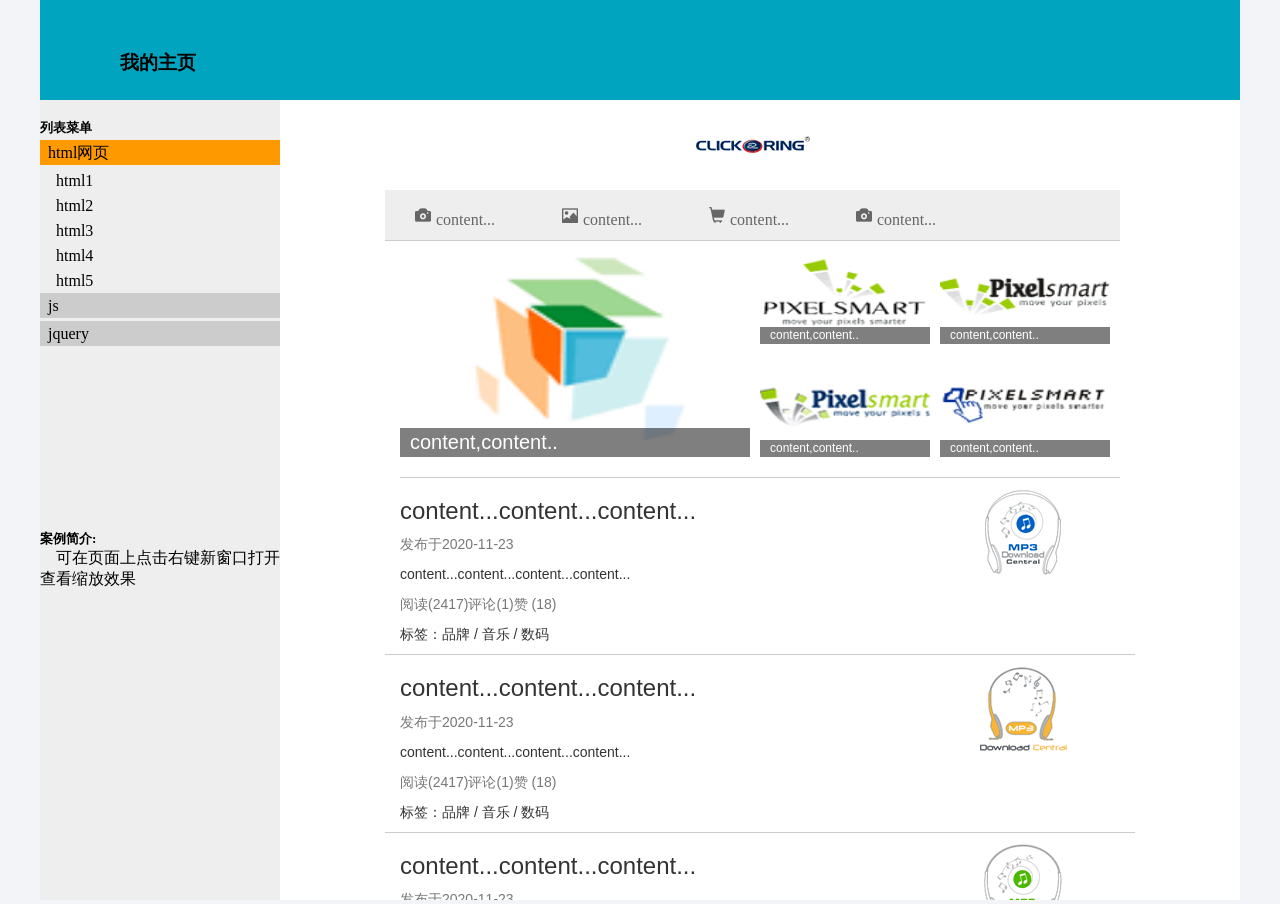
<file: index.html>
﻿<!DOCTYPE html>
<html>
	<head>
		
		<meta http-equiv="Content-Type" content="text/html" charset="utf-8">
		<meta name="viewport" content="width=device-width,height=device-height,initial-scale=1" />

	
		<title>我的主页</title>
		<link rel="stylesheet" type="text/css" href="style.css">
		<script type="text/javascript" src="main.js" charset="utf-8"></script>

	</head>
	<body>

<div id="app">
	<div class="top fl">
		<span><h3>我的主页</h3></span>
    </div>

<div class="left fl">     
    <div id="div1">
        <h5>列表菜单</h5>
        <ul id="menu">
        <li class="active">html网页</li>
            <dl style="display:block;">
                <dd>html1</dd>
                <dd>html2</dd>
                <dd>html3</dd>
                <dd>html4</dd>
	<dd>html5</dd>
            </dl>
        <li>js</li>
            <dl>
                <dd>替换文本</dd>
                <dd>文本移动</dd>
                <dd>生成元素</dd>
                <dd>拖动</dd>
	<dd>图片切换</dd>
	<dd>图片切换2</dd>
	<dd>移动</dd>
	<dd>无缝切换</dd>
            </dl>
        <li>jquery</li>
            <dl>
                <dd>动画效果</dd>
                <dd>留言板</dd>
                <dd>电梯导航</dd>
                <dd>购物计算卡</dd>
	<dd>音播放器</dd>
            </dl>
        </ul>         
    </div>
            
    <div class="brief">
        <h5>案例简介:</h5>
        <a id="tail">可在页面上点击右键新窗口打开查看缩放效果</a>
    </div>
</div>



<div class="main fl" id="imain">
    <iframe  src="html/alshow/index.html" onscroll="auto" frameborder="0"> </iframe>
	<div style="clear:both"></div>
</div>
</div>  


	</body>
</html>
</file>
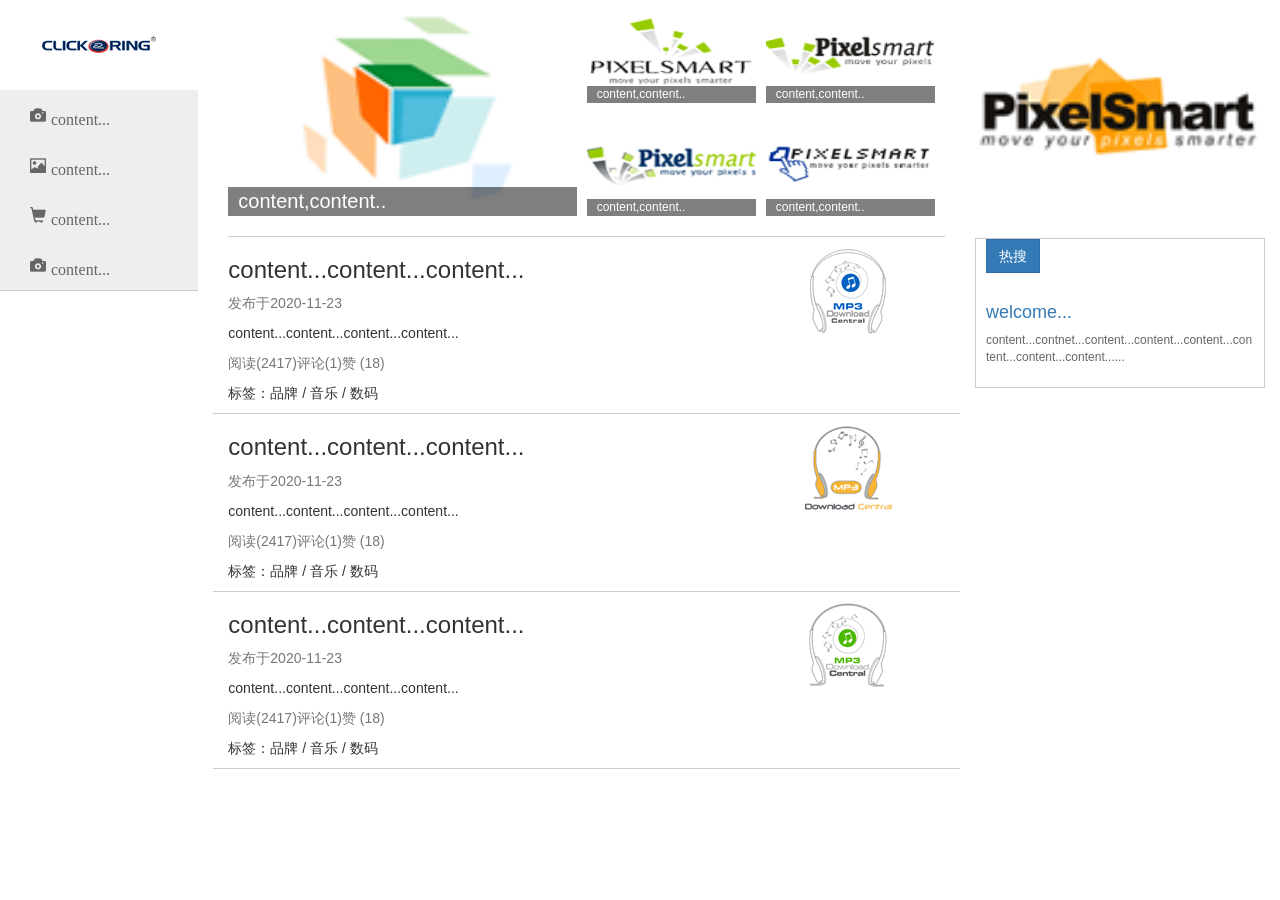
<file: html/alshow/index.html>
<!DOCTYPE html>
<html>
	<head>
		<meta charset="utf-8">
		<meta name="viewport" content="width=device-width, initial-scale=1.0">
		<meta http-equiv="X-UA-Compatible" content="ie=edge">
		<!--[if lt IE 9]>
		      <script src="https://oss.maxcdn.com/html5shiv/3.7.2/html5shiv.min.js"></script>
		      <script src="https://oss.maxcdn.com/respond/1.4.2/respond.min.js"></script>
		    <![endif]-->
		<link rel="stylesheet" href="bootstrap/css/bootstrap.min.css">
		<link rel="stylesheet" href="css/index.css">
		<title>Document</title>
	</head>
	<body>
		<div class="container">
			<div class="row">
				<header class="col-md-2">
					<div class="logo">
						<a >
							<img src="images/06.gif" alt="" class="hidden-xs">
							<span class="visible-xs">content...</span>
						</a>
					</div>
					<div class="nav">
						<ul>
							<li><a href="#"  class="glyphicon glyphicon-camera">content...</a></li>
						</ul>
						<ul>
							<li><a href="#" class="glyphicon glyphicon-picture">content...</a></li>
						</ul>
						<ul>
							<li><a href="#" class="glyphicon glyphicon-shopping-cart">content...</a></li>
						</ul>
						<ul>
							<li><a href="#" class="glyphicon glyphicon-camera">content...</a></li>
						</ul>
					</div>
				</header>
				<article class="col-md-7">
					<div class="news clearfix">
						<ul>
							<li>
								<a href="">
									<img src="upload/03.gif" alt="">
									<p>content,content..</p>
								</a>
							</li>
							<li>
								<a href="">
									<img src="upload/1.gif" alt="">
									<p>content,content..</p>
								</a>
							</li>
							<li>
								<a href="">
									<img src="upload/2.gif" alt="">
									<p>content,content..</p>
								</a>
							</li>
							<li>
								<a href="">
									<img src="upload/3.gif" alt="">
									<p>content,content..</p>
								</a>
							</li>
							<li>
								<a href="">
									<img src="upload/0.gif" alt="">
									<p>content,content..</p>
								</a>
							</li>
						</ul>
					</div>
					<div class="publish">
						<div class="row">
							<div class="col-sm-9">
								<h3>content...content...content...</h3>
								<p class="text-muted hidden-xs" >发布于2020-11-23</p>
								<p class="hidden-xs">content...content...content...content...</p>
								<p class="text-muted">阅读(2417)评论(1)赞 (18) </p>
								<span>标签：品牌 / 音乐 / 数码</span>
							</div>
							<div class="col-sm-3 hidden-xs">
								<img src="upload/4.gif" alt="">
							</div>
						</div>
						<div class="row">
							<div class="col-sm-9">
								<h3>content...content...content...</h3>
								<p class="text-muted hidden-xs" >发布于2020-11-23</p>
								<p class="hidden-xs">content...content...content...content...</p>
								<p class="text-muted">阅读(2417)评论(1)赞 (18) </p>
								<span>标签：品牌 / 音乐 / 数码</span>
							</div>
							<div class="col-sm-3 hidden-xs">
								<img src="upload/5.gif" alt="">
							</div>
						</div>
						<div class="row">
							<div class="col-sm-9">
								<h3>content...content...content...</h3>
								<p class="text-muted hidden-xs" >发布于2020-11-23</p>
								<p class="hidden-xs">content...content...content...content...</p>
								<p class="text-muted">阅读(2417)评论(1)赞 (18) </p>
								<span>标签：品牌 / 音乐 / 数码</span>
							</div>
							<div class="col-sm-3 pic hidden-xs">
								<img src="upload/6.gif" alt="">
							</div>
						</div>
					</div>
				</article>
				<aside class="col-md-3">
					<a href="" class="banner">
						<img src="upload/boke.gif" alt="">
					</a>
					<a href="" class="hot">
						<span class="btn btn-primary">热搜</span>
						<h4 class="text-primary">welcome...</h4>
						<p>content...contnet...content...content...content...content...content...content......</p>
					</a>
				</aside>
			</div>
		</div>
	</body>
</html>
</file>
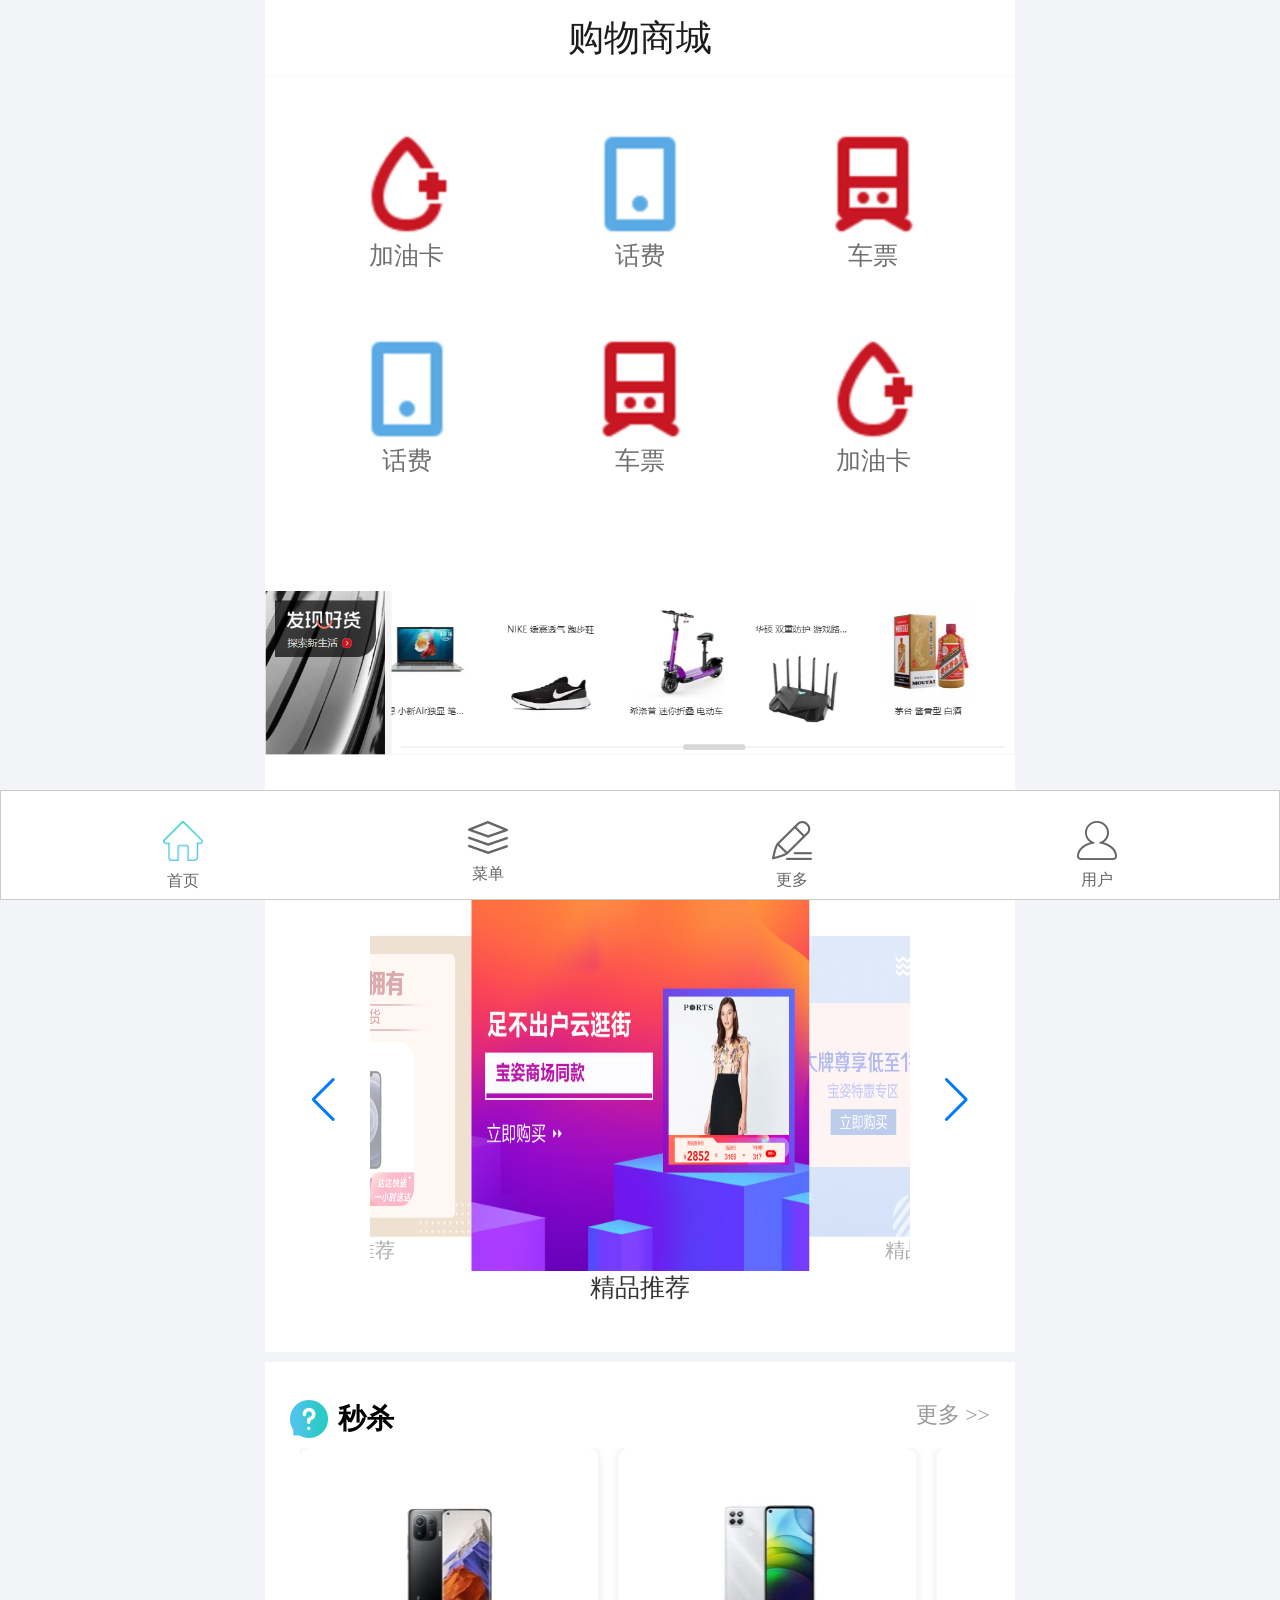
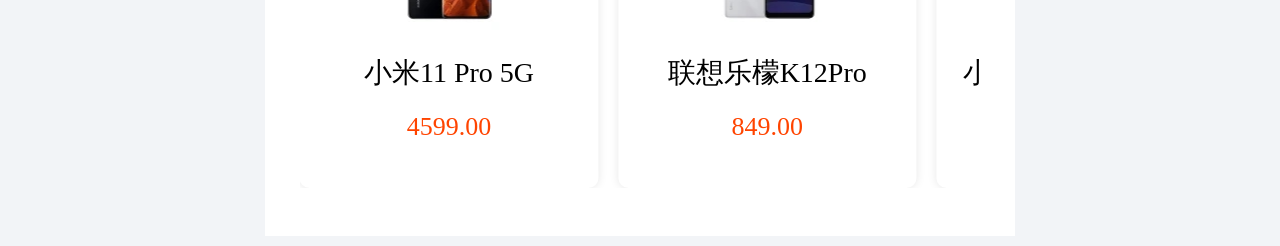
<file: html/hm/index.html>
﻿<!DOCTYPE html>
<html>
	<head>
		<meta charset="utf-8">
		<meta name="viewport" content="width=device-width,initial-scale-1.0" />
		
		<title>hm</title>
		
		<!-- <link rel="stylesheet" href="./css/normalize.css" /> -->
		<link rel="stylesheet" href="./css/index.css" />
		<link rel="stylesheet" href="./css/swiper.min.css" />
	</head>
	<body>
	  <section class="wrap">
		<div class="header">购物商城</div>
		
		
		<!-- nav -->
		<nav class="nav">
			<a href="">
				<img src="./icons/icon1.png" alt="">
				<span>加油卡</span>
			</a>
			<a href="">
				<img src="./icons/icon2.png" alt="">
				<span>话费</span>
			</a>
			<a href="">
				<img src="./icons/icon3.png" alt="">
				<span>车票</span>
			</a>
			<a href="">
				<img src="./icons/icon4.png" alt="">
				<span>话费</span>
			</a>
			<a href="">
				<img src="./icons/icon5.png" alt="">
				<span>车票</span>
			</a>
			<a href="">
				<img src="./icons/icon6.png" alt="">
				<span>加油卡</span>
			</a>
		</nav>
		<!-- go -->
		<section class="go">
			<img src="./images/go.png" alt="">
		</section>
	  </section>
	
	 <section class="content">
		<div class="con-hd">
			<h4>好货</h4>
			<a href="">更多 >></a>
		</div>
		
		<div class="con-bd">
			<div class="focus1">
			
				<div class="swiper-container swiper-container-horizontal">
				        <div class="swiper-wrapper">
				            <div class="swiper-slide swiper-slide-active" style="width: 214.333px; margin-right: 30px;">
				            	<a href="">
				            		<img src="./images/focus_jpg/f2.jpg" alt="">
				            	</a>
				            	<p>精品推荐</p>
				            </div>
							<div class="swiper-slide swiper-slide-active" style="width: 214.333px; margin-right: 30px;">
								<a href="">
									<img src="./images/focus_jpg/f1.jpg" alt="">
								</a>
								<p>精品推荐</p>
							</div>
							<div class="swiper-slide swiper-slide-active" style="width: 214.333px; margin-right: 30px;">
								<a href="">
									<img src="./images/focus_jpg/f3.jpg" alt="">
								</a>
								<p>精品推荐</p>
							</div>									            		            
				        </div> 
				</div>
				<div class="swiper-button-prev"></div><!--左箭头。如果放置在swiper-container外面，需要自定义样式。-->
				<div class="swiper-button-next"></div><!--右箭头。如果放置在swiper-container外面，需要自定义样式。-->
				
			</div>
	 </section>
	 
	 
	
	 <section class="content content2">
	 		<div class="con-hd">
	 			<h4>秒杀</h4>
	 			<a href="">更多 >></a>
	 		</div>
	 		
	 		<div class="con-bd">
	 			<div class="focus2">
					
					<div class="swiper-container2 swiper-container-horizontal">
					        <div class="swiper-wrapper">
					            <div class="swiper-slide swiper-slide-active" style="width: 214.333px; margin-right: 30px;">
									<img src="./images/focus_jpg/1.jpg" alt="">
									<h5>小米11 Pro 5G</h5>
									<p>4599.00</p>
								</div>
					            <div class="swiper-slide swiper-slide-active" style="width: 214.333px; margin-right: 30px;">
					            	<img src="./images/focus_jpg/2.jpg" alt="">
					            	<h5>联想乐檬K12Pro</h5>
					            	<p>849.00</p>
					            </div>
								<div class="swiper-slide swiper-slide-active" style="width: 214.333px; margin-right: 30px;">
									<img src="./images/focus_jpg/3.jpg" alt="">
									<h5>小明 Q1 迷你投影仪</h5>
									<p>1088.00</p>
								</div>
								<div class="swiper-slide swiper-slide-active" style="width: 214.333px; margin-right: 30px;">
									<img src="./images/focus_jpg/4.jpg" alt="">
									<h5><h6 class="seckill-item__name">瑞慈体检</h5>
									<p>3800.00</p>
								</div>
					        </div>
					</div>
						
				</div>
	 		</div>	
	 </section>
	 
	<!-- --footer -->
	 <section class="footer" >
		<a href="#">
			<img src="./icons/home.png" alt="">
			<p>首页</p>
		</a>
		<a href="#">
			<img src="./icons/net.png" alt="">
			<p>菜单</p>
		</a>
		<a href="#">
			<img src="./icons/ms.png" alt="">
			<p>更多</p>
		</a>
		<a href="#">
			<img src="./icons/user.png" alt="">
			<p>用户</p>
		</a>
	 </section>
	 
	 
	 
	 
	 
	 <script src="./js/flexible.js"></script>
	 <script src="./js/swiper.min.js"></script>
	<script>
		(function(){
			var swiper = new Swiper('.swiper-container', {
				
			    slidesPerView: 2,
			    paginationClickable: false,
			    spaceBetween: 30,
				centeredSlides:true,
				loop:true,
				navigation: {
				      nextEl: '.swiper-button-next',
				      prevEl: '.swiper-button-prev',
				},
			});
		})();
		
		(function(){
			
			    var swiper = new Swiper('.swiper-container2', {
			        pagination: '.swiper-pagination',
			        slidesPerView: 2.2,
			        paginationClickable: true,
			        spaceBetween: 20,
					loop:true
			    });
			   
		})()
	</script>
	</body>
</html>
</file>
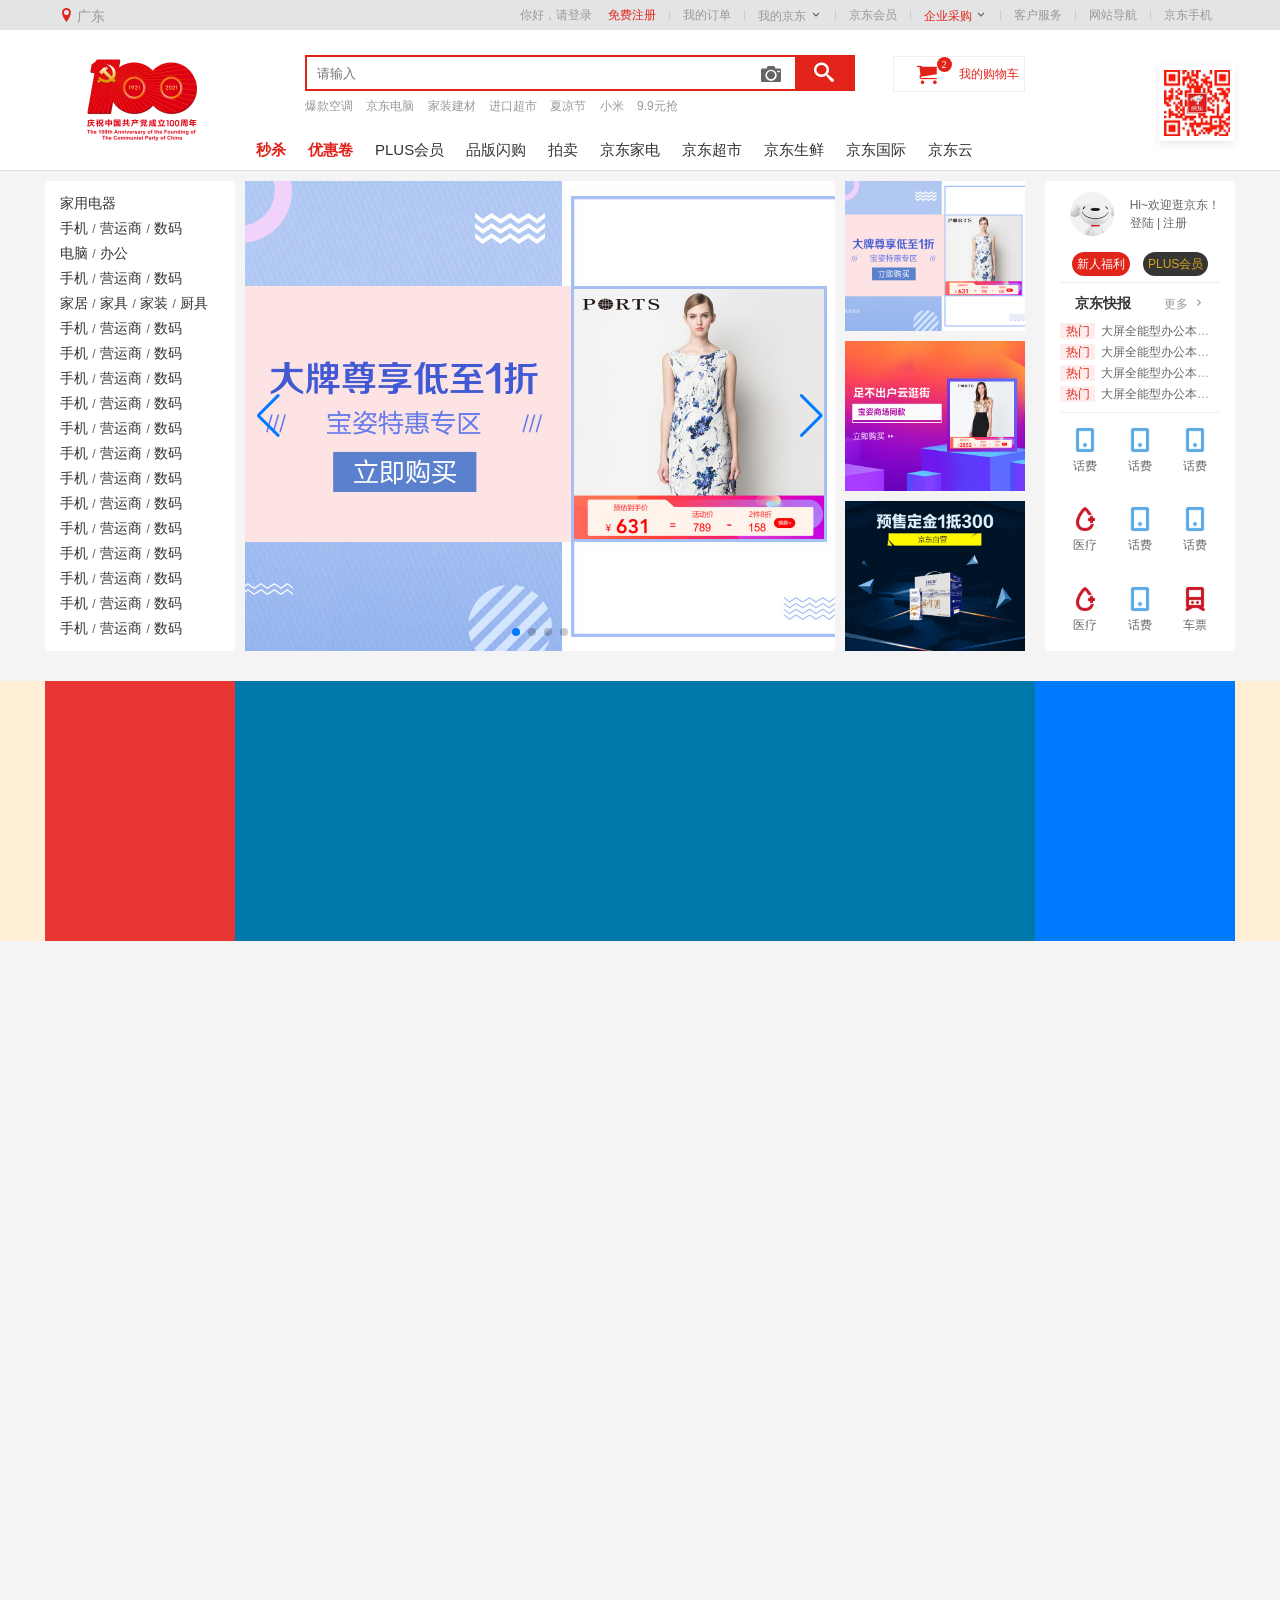
<file: html/jd/index.html>
<!DOCTYPE html>
<html>
	<head>
		<meta charset="utf-8">
		<title></title>
		<link rel="stylesheet" href="./css/base.css">
		<link rel="stylesheet" href="./css/index.css">
		<link rel="stylesheet" href="./css/common.css">
		<link rel="stylesheet" href="./css/swiper-bundle.min.css">
	</head>
	<body style="height:3000px;">
		<!-- shortcut区域 -->
		<div id="shortcut">
			<div class="w " >
				<ul class="fl">
					<li class="shortcut_btn">
						<a href="">
							<i class="icon-location"></i>
							<span>广东</span>
						</a>
						<div class=dropdown-layer>
							
						</div>
					</li>
				</ul>
				
				<ul class="fr">
					<li>
						<a href="">你好，请登录</a>
						&nbsp; &nbsp;
						<a href="#" class="color-red">免费注册</a>
					</li>
					<li class="spacer"></li>
					<li>
						<a href="#">我的订单</a>
					</li>
					<li class="spacer"></li>
					<li>
						<a href="#">我的京东</a>
						<span class="icon-cheveron-down" ></span>
					</li>
					<li class="spacer"></li>
					<li>
						<a href="#">京东会员</a>
					</li>
					<li class="spacer"></li>
					<li>
						<a href="#" class="color-red">企业采购</a>
						<span class="icon-cheveron-down" ></span>
					</li>
					<li class="spacer"></li>
					<li>
						<a href="#">客户服务</a>
					</li>
					<li class="spacer"></li>
					<li>
						<a href="#">网站导航</a>
					</li>
					<li class="spacer"></li>
					<li>
						<a href="#">京东手机</a>
					</li>
				</ul>
			</div>
		</div>
		
		<!-- header区域 -->
		<div id="header" >
			<div class="w clearfix">
				<!-- logo部分 -->
				<div class="h-logo">
					<h1 class="logo_tit">
						<a href="">京东</a>
					</h1>
					
					<div class="logo_extend">
						<a href="#" id="j_logo_extend">
							<img src="./images/h-logo.gif" alt="">
						</a>
					</div>
				</div>
				<!-- search搜索部分 -->
				<div class="search">
					<div class="search-m">
						<div class="form">
							<input type="text" placeholder="请输入" class="search-tex fl">
							<span class="fl icon-camera"></span>
							<button type="button" class="fr"></button>
						</div>
						
						
						
						<div class="cw-icon">
							<i class="shopCart-icon"></i>
							<a href="#">我的购物车</a>
						</div>
						
						<div class="mobile-static">
							<img src="./images/logo/2weima.png" alt="">
						</div>
						
						<!-- hotword -->
						<div class="hot-word">
							<a href="#">爆款空调</a>
							<a href="#">京东电脑</a>
							<a href="#">家装建材</a>
							<a href="#">进口超市</a>
							<a href="#">夏凉节</a>
							<a href="#">小米</a>
							<a href="#">9.9元抢</a>
						</div>
					</div>
					
				</div>
			
				<div class="navitems">
					<ul class="navitems-g1">
						<li>
							<a href="#">秒杀</a>
						</li>
						<li>
							<a href="#">优惠卷</a>
						</li>
						
					</ul>
					<ul class="navitems-g2">
						<li>
							<a href="#">PLUS会员</a>
						</li>
						<li>
							<a href="#">品版闪购</a>
						</li>
						<li>
							<a href="#">拍卖</a>
						</li>
						<li>
							<a href="#">京东家电</a>
						</li>
						<li>
							<a href="#">京东超市</a>
						</li>
						<li>
							<a href="#">京东生鲜</a>
						</li>
						<li>
							<a href="#">京东国际</a>
						</li>
						<li>
							<a href="#">京东云</a>
						</li>
					</ul>
				</div>
			
			</div>
			
		</div>
	
		<!-- 轮播图区域 -->
		<div class="fs clearfix">
			<div class="fs_inner">
				<div class="col1 fl">
					<ul class="cate_menu">
						<li class="cate_menu_item">
							<a href="#" class="cate_menu_lk">家用电器</a>
						</li>
						<li class="cate_menu_item">
							<a href="#" class="cate_menu_lk">手机</a>
							<span href="#" class="cate_menu_line">/</span>
							<a href="#" class="cate_menu_lk">营运商</a>
							<span href="#" class="cate_menu_line">/</span>
							<a href="#" class="cate_menu_lk">数码</a>
						</li>
						<li class="cate_menu_item">
							<a href="#" class="cate_menu_lk">电脑</a>
							<span href="#" class="cate_menu_line">/</span>
							<a href="#" class="cate_menu_lk">办公</a>
						</li>
						<li class="cate_menu_item">
							<a href="#" class="cate_menu_lk">手机</a>
							<span href="#" class="cate_menu_line">/</span>
							<a href="#" class="cate_menu_lk">营运商</a>
							<span href="#" class="cate_menu_line">/</span>
							<a href="#" class="cate_menu_lk">数码</a>
						</li>
						<li class="cate_menu_item">
							<a href="#" class="cate_menu_lk">家居</a>
							<span href="#" class="cate_menu_line">/</span>
							<a href="#" class="cate_menu_lk">家具</a>
							<span href="#" class="cate_menu_line">/</span>
							<a href="#" class="cate_menu_lk">家装</a>
							<span href="#" class="cate_menu_line">/</span>
							<a href="#" class="cate_menu_lk">厨具</a>
						</li>
						<li class="cate_menu_item">
							<a href="#" class="cate_menu_lk">手机</a>
							<span href="#" class="cate_menu_line">/</span>
							<a href="#" class="cate_menu_lk">营运商</a>
							<span href="#" class="cate_menu_line">/</span>
							<a href="#" class="cate_menu_lk">数码</a>
						</li>
						<li class="cate_menu_item">
							<a href="#" class="cate_menu_lk">手机</a>
							<span href="#" class="cate_menu_line">/</span>
							<a href="#" class="cate_menu_lk">营运商</a>
							<span href="#" class="cate_menu_line">/</span>
							<a href="#" class="cate_menu_lk">数码</a>
						</li>
						<li class="cate_menu_item">
							<a href="#" class="cate_menu_lk">手机</a>
							<span href="#" class="cate_menu_line">/</span>
							<a href="#" class="cate_menu_lk">营运商</a>
							<span href="#" class="cate_menu_line">/</span>
							<a href="#" class="cate_menu_lk">数码</a>
						</li>
						<li class="cate_menu_item">
							<a href="#" class="cate_menu_lk">手机</a>
							<span href="#" class="cate_menu_line">/</span>
							<a href="#" class="cate_menu_lk">营运商</a>
							<span href="#" class="cate_menu_line">/</span>
							<a href="#" class="cate_menu_lk">数码</a>
						</li>
						<li class="cate_menu_item">
							<a href="#" class="cate_menu_lk">手机</a>
							<span href="#" class="cate_menu_line">/</span>
							<a href="#" class="cate_menu_lk">营运商</a>
							<span href="#" class="cate_menu_line">/</span>
							<a href="#" class="cate_menu_lk">数码</a>
						</li>
						<li class="cate_menu_item">
							<a href="#" class="cate_menu_lk">手机</a>
							<span href="#" class="cate_menu_line">/</span>
							<a href="#" class="cate_menu_lk">营运商</a>
							<span href="#" class="cate_menu_line">/</span>
							<a href="#" class="cate_menu_lk">数码</a>
						</li>
						<li class="cate_menu_item">
							<a href="#" class="cate_menu_lk">手机</a>
							<span href="#" class="cate_menu_line">/</span>
							<a href="#" class="cate_menu_lk">营运商</a>
							<span href="#" class="cate_menu_line">/</span>
							<a href="#" class="cate_menu_lk">数码</a>
						</li>
						<li class="cate_menu_item">
							<a href="#" class="cate_menu_lk">手机</a>
							<span href="#" class="cate_menu_line">/</span>
							<a href="#" class="cate_menu_lk">营运商</a>
							<span href="#" class="cate_menu_line">/</span>
							<a href="#" class="cate_menu_lk">数码</a>
						</li>
						<li class="cate_menu_item">
							<a href="#" class="cate_menu_lk">手机</a>
							<span href="#" class="cate_menu_line">/</span>
							<a href="#" class="cate_menu_lk">营运商</a>
							<span href="#" class="cate_menu_line">/</span>
							<a href="#" class="cate_menu_lk">数码</a>
						</li>
						<li class="cate_menu_item">
							<a href="#" class="cate_menu_lk">手机</a>
							<span href="#" class="cate_menu_line">/</span>
							<a href="#" class="cate_menu_lk">营运商</a>
							<span href="#" class="cate_menu_line">/</span>
							<a href="#" class="cate_menu_lk">数码</a>
						</li>
						<li class="cate_menu_item">
							<a href="#" class="cate_menu_lk">手机</a>
							<span href="#" class="cate_menu_line">/</span>
							<a href="#" class="cate_menu_lk">营运商</a>
							<span href="#" class="cate_menu_line">/</span>
							<a href="#" class="cate_menu_lk">数码</a>
						</li>
						<li class="cate_menu_item">
							<a href="#" class="cate_menu_lk">手机</a>
							<span href="#" class="cate_menu_line">/</span>
							<a href="#" class="cate_menu_lk">营运商</a>
							<span href="#" class="cate_menu_line">/</span>
							<a href="#" class="cate_menu_lk">数码</a>
						</li>
						<li class="cate_menu_item">
							<a href="#" class="cate_menu_lk">手机</a>
							<span href="#" class="cate_menu_line">/</span>
							<a href="#" class="cate_menu_lk">营运商</a>
							<span href="#" class="cate_menu_line">/</span>
							<a href="#" class="cate_menu_lk">数码</a>
						</li>
					</ul>
				</div>
				<div class="col2 fl">
					<!-- focus1 main -->
					<div class="focus_main fl" id="s1" >
						
						<div class="swiper-container swiper-container-initialized swiper-container-horizontal swiper-container-pointer-events">
						    <div class="swiper-wrapper" id="swiper-wrapper-d5752bf556235e28" aria-live="polite" style="transition-duration: 0ms; transform: translate3d(-4527px, 0px, 0px);">
						      <div class="swiper-slide" role="group" aria-label="1 / 10" style="width: 1509px;"><a href="#"><img src="./images/focus_jpg/f1.jpg" alt=""></a></div>
						      <div class="swiper-slide" role="group" aria-label="2 / 10" style="width: 1509px;"><a href="#"><img src="./images/focus_jpg/f2.jpg" alt=""></a></div>
						      <div class="swiper-slide swiper-slide-prev" role="group" aria-label="3 / 10" style="width: 1509px;"><a href="#"><img src="./images/focus_jpg/f3.jpg" alt=""></a></div>
						      <div class="swiper-slide swiper-slide-active" role="group" aria-label="4 / 10" style="width: 1509px;"><a href="#"><img src="./images/focus_jpg/f4.jpg" alt=""></a></div>
						
						    </div>
						    <!-- Add Pagination -->
						    <div class="swiper-pagination swiper-pagination-bullets"></div>
						  
							<div class="swiper-button-prev"></div>
							<div class="swiper-button-next"></div>
						</div>
						
						
					</div>
					
					<!-- focus2 right -->
					<div class="focus_right fl">
						
						<div class="swiper-container2 swiper-container-initialized swiper-container-horizontal swiper-container-pointer-events">
						    <div class="swiper-wrapper" id="swiper-wrapper-d5752bf556235e28" aria-live="polite" style="transition-duration: 0ms; transform: translate3d(-4527px, 0px, 0px);">
						      <div class="swiper-slide" role="group" >
								  <a href="#"><img src="./images/focus_jpg/f1.jpg" alt=""></a>
								  <a href="#"><img src="./images/focus_jpg/f2.jpg" alt=""></a>
								  <a href="#"><img src="./images/focus_jpg/f3.jpg" alt=""></a>
							  </div>
							  <div class="swiper-slide" role="group" >
							  	<a href="#"><img src="./images/focus_jpg/f4.jpg" alt=""></a>
							  	<a href="#"><img src="./images/focus_jpg/f1.jpg" alt=""></a>
							  	<a href="#"><img src="./images/focus_jpg/f2.jpg" alt=""></a>
							  </div>
							  <div class="swiper-slide" role="group" >
							  	<a href="#"><img src="./images/focus_jpg/f3.jpg" alt=""></a>
							  	<a href="#"><img src="./images/focus_jpg/f2.jpg" alt=""></a>
							  	<a href="#"><img src="./images/focus_jpg/f1.jpg" alt=""></a>
							  </div>
						      
						    </div>
						    
						</div>
						
					</div>
					
					<!-- focus js 引入 -->
					
					<script src="./js/swiper-bundle.min.js"></script>
					<!-- focus js 参数调用 -->
					<script>
						// container
					    (function(){
							var swiper = new Swiper('.swiper-container', {
								loop:true,
								autoplay: {
								disableOnInteraction: false,
								},
							  pagination: {
							    el: '.swiper-pagination',
								clickable :true,
							  },
							  navigation: {
							    nextEl: '.swiper-button-next',
							    prevEl: '.swiper-button-prev',
							  },
							});
						})();
						
						// container 2
						(function(){
							var swiper = new Swiper('.swiper-container2', {
								loop:true,
								autoplay: {
								disableOnInteraction: false,
								delay: 2500, 
								},
							});
						})()
						
					</script>
					
					
				</div>
				<div class="col3 fl">
					<div class="j_user">
						<div class="user_inner">
							<div class="u_avatar">
								<a href=""><img src="./images/logo/user.png" alt=""></a>
							</div>
							<div class="u_show">
								<a href="">Hi~欢迎逛京东！</a>
								<p>
									<a href="">登陆</a> |
									<a href="">注册</a>
								</p>
							</div>
							
						</div>
						<div class="clearfix"></div>
						<div class="j_profit">
							<a href="" class="fuli">新人福利</a>
							<a href="" class="plus">PLUS会员</a>
						</div>
					</div>
					
					<div class="j_new">
						<div class="new_hd">
							<h5 class="new_tit fl" >京东快报</h5>
							<a href="" class="new_more fr" >更多</a>
						</div>
						<ul class="new_list">
							<li>
								<a href="">
									<span>热门</span>大屏全能型办公本，小新Pro 16当仁不让！
								</a>
							</li>
							<li>
								<a href="">
									<span>热门</span>大屏全能型办公本，小新Pro 16当仁不让！
								</a>
							</li>
							<li>
								<a href="">
									<span>热门</span>大屏全能型办公本，小新Pro 16当仁不让！
								</a>
							</li>
							<li>
								<a href="">
									<span>热门</span>大屏全能型办公本，小新Pro 16当仁不让！
								</a>
							</li>
						</ul>
					</div>
						
					<div class="j_sevice">
						<ul>
							<li>
								<a href="">
									<img src="./images/svr_logo/eed6f6cbf1de3aaa.png" alt="">
									<span>话费</span>
								</a>
							</li>
							<li>
								<a href="">
									<img src="./images/svr_logo/eed6f6cbf1de3aaa.png" alt="">
									<span>话费</span>
								</a>
							</li>
							<li>
								<a href="">
									<img src="./images/svr_logo/eed6f6cbf1de3aaa.png" alt="">
									<span>话费</span>
								</a>
							</li>
							<li>
								<a href="">
									<img src="./images/svr_logo/9570fdd46ecd3a76.png" alt="">
									<span>医疗</span>
								</a>
							</li>
							<li>
								<a href="">
									<img src="./images/svr_logo/eed6f6cbf1de3aaa.png" alt="">
									<span>话费</span>
								</a>
							</li>
							<li>
								<a href="">
									<img src="./images/svr_logo/eed6f6cbf1de3aaa.png" alt="">
									<span>话费</span>
								</a>
							</li>
							<li>
								<a href="">
									<img src="./images/svr_logo/9570fdd46ecd3a76.png" alt="">
									<span>医疗</span>
								</a>
							</li>
							<li>
								<a href="">
									<img src="./images/svr_logo/eed6f6cbf1de3aaa.png" alt="">
									<span>话费</span>
								</a>
							</li>
							<li>
								<a href="">
									<img src="./images/svr_logo/f12276b17e5dcf3b.png" alt="">
									<span>车票</span>
								</a>
							</li>
							
							
						</ul>
					</div>
				</div>
				
			
				
		</div>
	</body>
		
		<div class="seckill">
			<div class="sk_inner w" >
				<div class="sk_countdown fl"></div>
				<div class="sk_list fl"></div>
				<div class="sk_brand fl"></div>
			</div>
		</div>
		




</body>

</html>
</file>
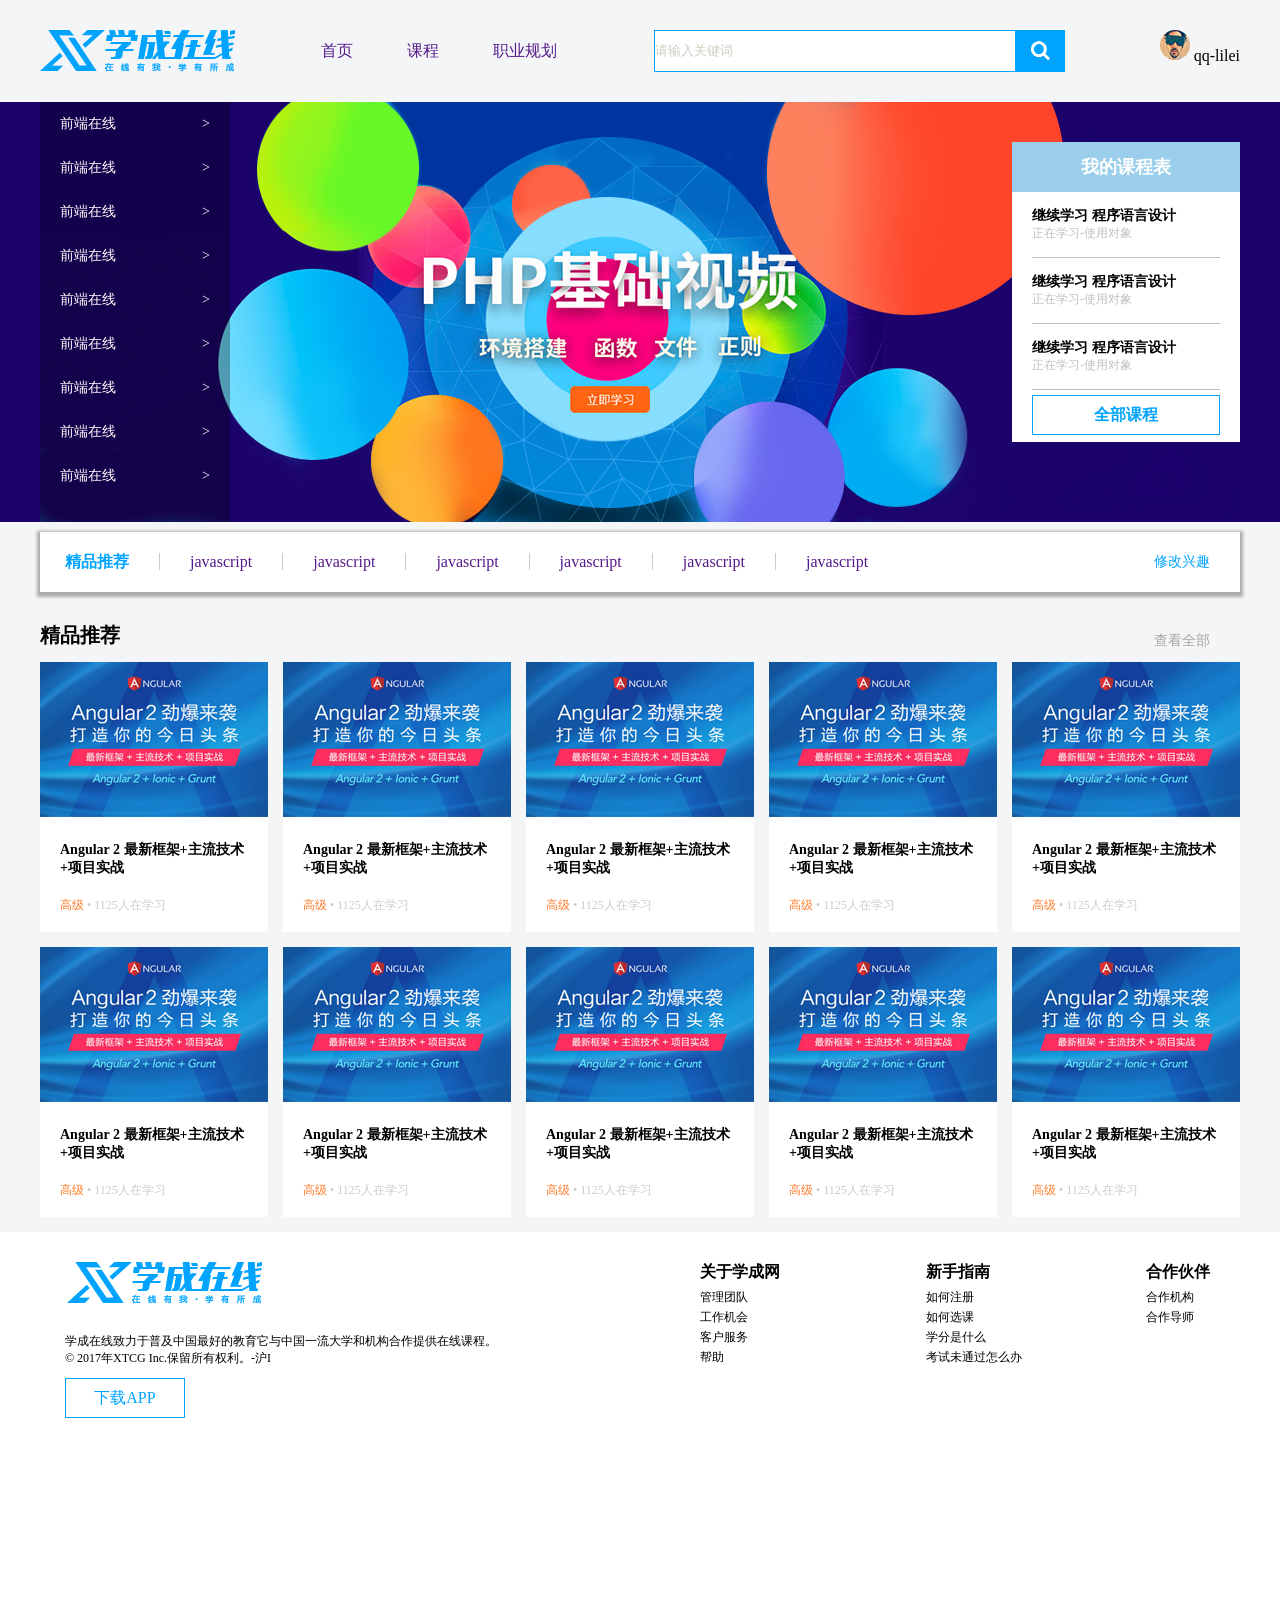
<file: html/studyhtml/index.html>
<!DOCTYPE html>
<html>
	<head>
		<meta charset="utf-8">
		<title></title>
		<link rel="stylesheet" type="text/css" href="style.css">
	</head>
	<body>
		<!-- header区域-开始 -->
		<div class="header w ">
			<!-- logo部分 -->
			<div class="logo fl">
				<img src="images/logo_03.png" alt="">
			</div>
			<!-- 导航栏部分 nav -->
			<ul class="nav fl">
				<li><a href="">首页</a></li>
				<li><a href="">课程</a></li>
				<li><a href="">职业规划</a></li>
			</ul>
			<!-- 搜索部分 -->
			<div class="seach fl">
				<input type="text" value="请输入关键词" >
				<button type="button"></button>
			</div>
			<div class="user fr">
				<img src="images/user.png" alt="">
				qq-lilei
			</div>
			
		</div>
		<!-- header区域-结束 -->
		<!-- banner区域-开始 -->
		<div class="banner">
			<div class="w">
				<!-- subanner模块 -->
				<div class="subnav fl">
					<ul>
						<li>
							<a href=""> 前端在线 <span> &gt; </span></a>
						</li>
						<li>
							<a href=""> 前端在线 <span> &gt; </span></a>
						</li>
						<li>
							<a href=""> 前端在线 <span> &gt; </span></a>
						</li>
						<li>
							<a href=""> 前端在线 <span> &gt; </span></a>
						</li>
						<li>
							<a href=""> 前端在线 <span> &gt; </span></a>
						</li>
						<li>
							<a href=""> 前端在线 <span> &gt; </span></a>
						</li>
						<li>
							<a href=""> 前端在线 <span> &gt; </span></a>
						</li>
						<li>
							<a href=""> 前端在线 <span> &gt; </span></a>
						</li>
						<li>
							<a href=""> 前端在线 <span> &gt; </span></a>
						</li>
						
					</ul>
				</div>
				<!-- course模块 -->
				<div class="course fr">
					<h1>我的课程表</h1>
					<div class="bd">
						<ul>
							<li>
								<h3>继续学习 程序语言设计</h3>
								<p>正在学习-使用对象</p>
							</li>
							<li>
								<h3>继续学习 程序语言设计</h3>
								<p>正在学习-使用对象</p>
							</li>
							<li>
								<h3>继续学习 程序语言设计</h3>
								<p>正在学习-使用对象</p>
							</li>
						</ul>
						<a href="">全部课程</a>
					</div>
				</div>
			</div>
		</div>
		<!-- banner区域-结束 -->
		<!-- 精品goods区域-开始 -->
		<div class="goods w">
			<h3 class="fl">精品推荐</h3>
			<ul class="fl">
				<li><a href="">javascript</a></li>
				<li><a href="">javascript</a></li>
				<li><a href="">javascript</a></li>
				<li><a href="">javascript</a></li>
				<li><a href="">javascript</a></li>
				<li><a href="">javascript</a></li>
			</ul>
			<a href="" class="mod fr">修改兴趣</a>
		</div>
		<!-- 精品goods区域-结束 -->
		<!-- 主体body区域-开始 -->
		<div class="box w clearfix">
			<div class="hd">
				<h1 class="fl">精品推荐</h1>
				<a href="" class="fr" >查看全部</a>
			</div>
			
			<div class="bd fl">
				<ul>
					<li>
						<img src="images/box-bd.png" alt="" class="img">
						<h4> Angular 2 最新框架+主流技术+项目实战 </h4>
						<div class="info"><span>高级</span>  •  1125人在学习</div>
					</li>
					<li>
						<img src="images/box-bd.png" alt="" class="img">
						<h4> Angular 2 最新框架+主流技术+项目实战 </h4>
						<div class="info"><span>高级</span>  •  1125人在学习</div>
					</li>
					<li>
						<img src="images/box-bd.png" alt="" class="img">
						<h4> Angular 2 最新框架+主流技术+项目实战 </h4>
						<div class="info"><span>高级</span>  •  1125人在学习</div>
					</li>
					<li>
						<img src="images/box-bd.png" alt="" class="img">
						<h4> Angular 2 最新框架+主流技术+项目实战 </h4>
						<div class="info"><span>高级</span>  •  1125人在学习</div>
					</li>
					<li>
						<img src="images/box-bd.png" alt="" class="img">
						<h4> Angular 2 最新框架+主流技术+项目实战 </h4>
						<div class="info"><span>高级</span>  •  1125人在学习</div>
					</li>
					<li>
						<img src="images/box-bd.png" alt="" class="img">
						<h4> Angular 2 最新框架+主流技术+项目实战 </h4>
						<div class="info"><span>高级</span>  •  1125人在学习</div>
					</li>
					<li>
						<img src="images/box-bd.png" alt="" class="img">
						<h4> Angular 2 最新框架+主流技术+项目实战 </h4>
						<div class="info"><span>高级</span>  •  1125人在学习</div>
					</li>
					<li>
						<img src="images/box-bd.png" alt="" class="img">
						<h4> Angular 2 最新框架+主流技术+项目实战 </h4>
						<div class="info"><span>高级</span>  •  1125人在学习</div>
					</li>
					<li>
						<img src="images/box-bd.png" alt="" class="img">
						<h4> Angular 2 最新框架+主流技术+项目实战 </h4>
						<div class="info"><span>高级</span>  •  1125人在学习</div>
					</li>
					<li>
						<img src="images/box-bd.png" alt="" class="img">
						<h4> Angular 2 最新框架+主流技术+项目实战 </h4>
						<div class="info"><span>高级</span>  •  1125人在学习</div>
					</li>
					
				</ul>
			</div>
			
		</div>
		<!-- 主体body区域-结束 -->
		<div class="footer">
			<div class="f-bd w">
				<div class="f-bd-l fl">
					<img src="images/logo_f_03.png" alt="">
					<p>学成在线致力于普及中国最好的教育它与中国一流大学和机构合作提供在线课程。 © 2017年XTCG Inc.保留所有权利。-沪I</p>
					<a href="">下载APP</a>
				</div>
				
				<div class="f-bd-r fr">
					<ul class="fl">
						<li><h4>关于学成网</h1></li>
						<li><span>管理团队</span></li>
						<li><span>工作机会</span></li>
						<li><span>客户服务</span></li>
						<li><span>帮助</span></li>
					</ul>
					
					<ul class="u2 fl">
						<li><h4>新手指南</h4> </li>
						<li><span>如何注册</span></li>
						<li><span>如何选课</span></li>
						<li><span>学分是什么</span></li>
						<li><span>考试未通过怎么办</span></li>
					</ul>
					
					<ul class="fr">
						<li><h4>合作伙伴</h4></li>
						<li><span>合作机构</span></li>
						<li><span>合作导师</span></li>
						
					</ul>
				</div>
			</div>
		</div>
	</body>
</html>
</file>
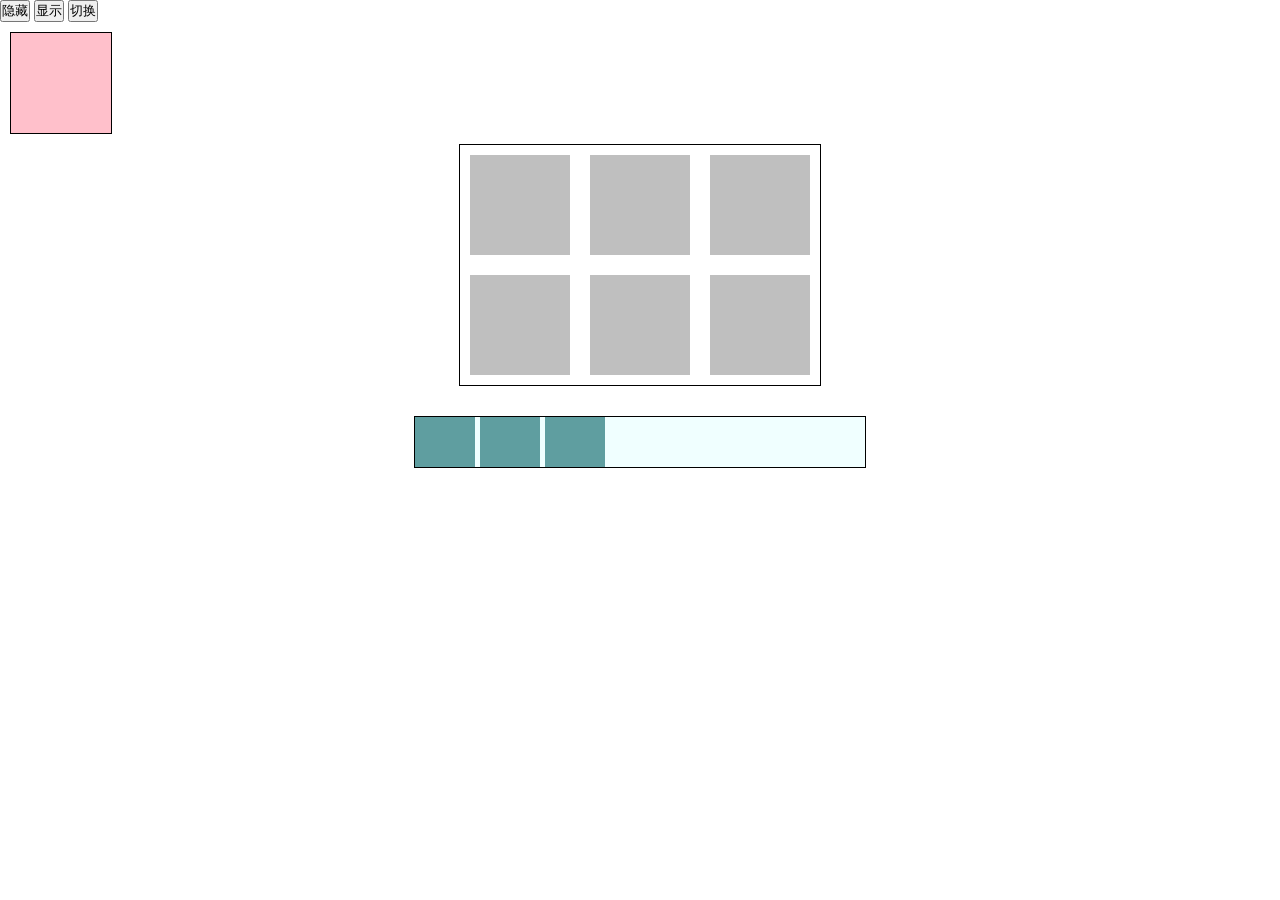
<file: jquery/animation/index.html>
﻿<!DOCTYPE html>
<html>
	<head>
		<meta http-equiv="Content-Type" content="text/html; charset=ANSI"> 
		<title></title>
		
		<link rel="stylesheet" type="text/css" href="style.css">
		<script src="https://libs.baidu.com/jquery/2.0.0/jquery.js"></script>
		<script type="text/javascript" src="main.js"></script>
		<script type="text/javascript" src="../jquery-3.5.1.js"></script>
		
	</head>
	<body>



<script src="https://libs.baidu.com/jquery/2.0.0/jquery.js"></script>
<div class="div1">

<input type="button" value="隐藏">
<input type="button" value="显示"">
<input type="button" value="切换">


<div id="d1"></div>
</div>



<div id="div2">
    <li></li>
    <li></li>
    <li></li>
    <li></li>
    <li></li>
    <li></li>
</div>


<div id="div3">
    <li></li>
    <li></li>
    <li></li>
 
</div>




	</body>
</html>
</file>
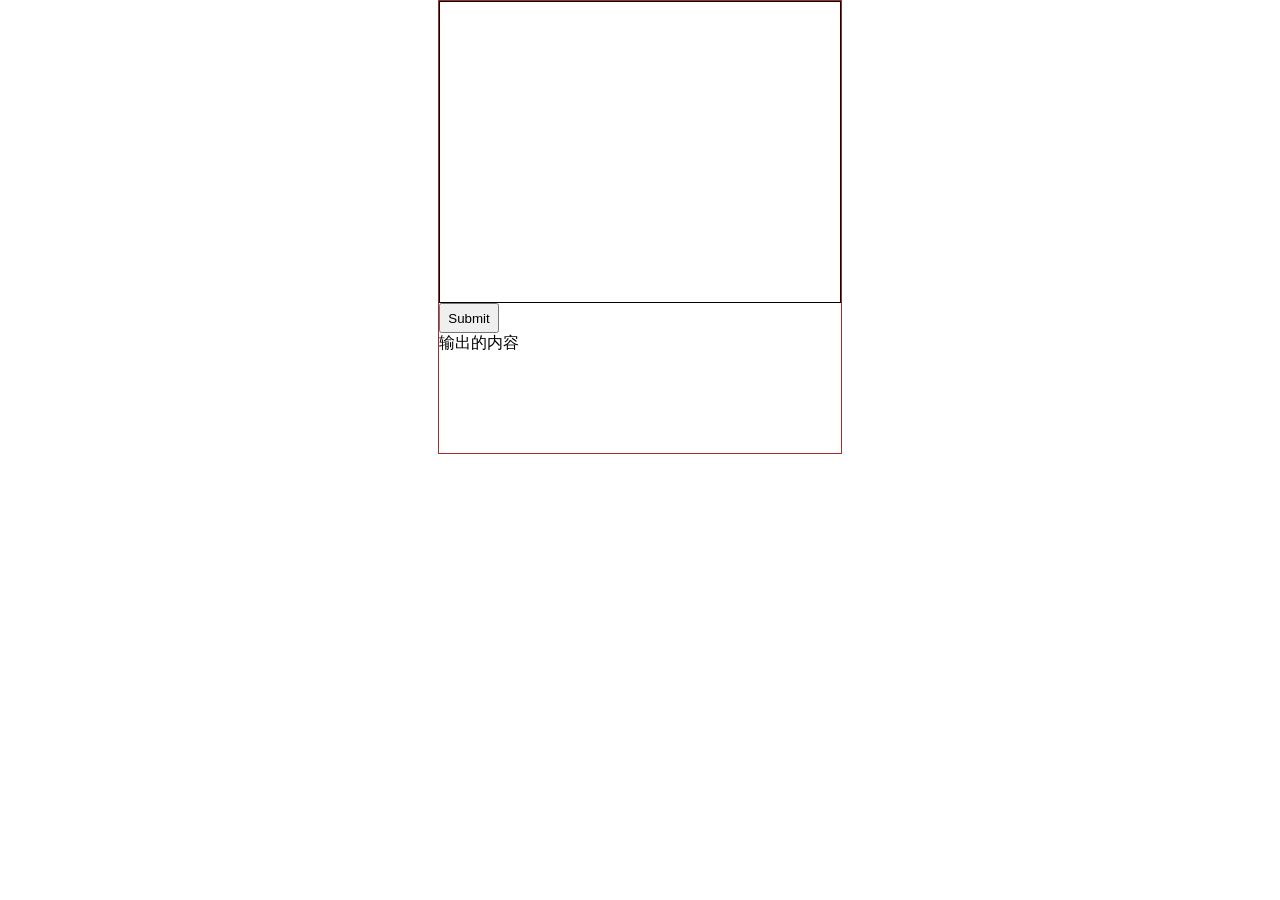
<file: jquery/event/index.html>
﻿

<!DOCTYPE html>
<html>
	<head>
		<meta charset="utf-8">
		<title></title>
		<link rel="stylesheet" type="text/css" href="style.css">
		<script src="https://libs.baidu.com/jquery/2.0.0/jquery.js"></script>
		<script type="text/javascript" src="main.js"></script>
		<script type="text/javascript" src="../jquery-3.5.1.js"></script>
	</head>
	<body>
		<div id="div1">

    		<input type="textarea" class="content" />

    		<div class="buttom">
        		<p>
            			<input type="submit" class="btn" />
        		</p>
        		<ul class="sendbar">输出的内容</ul>
    		</div>

</div>
	</body>
</html>
</file>
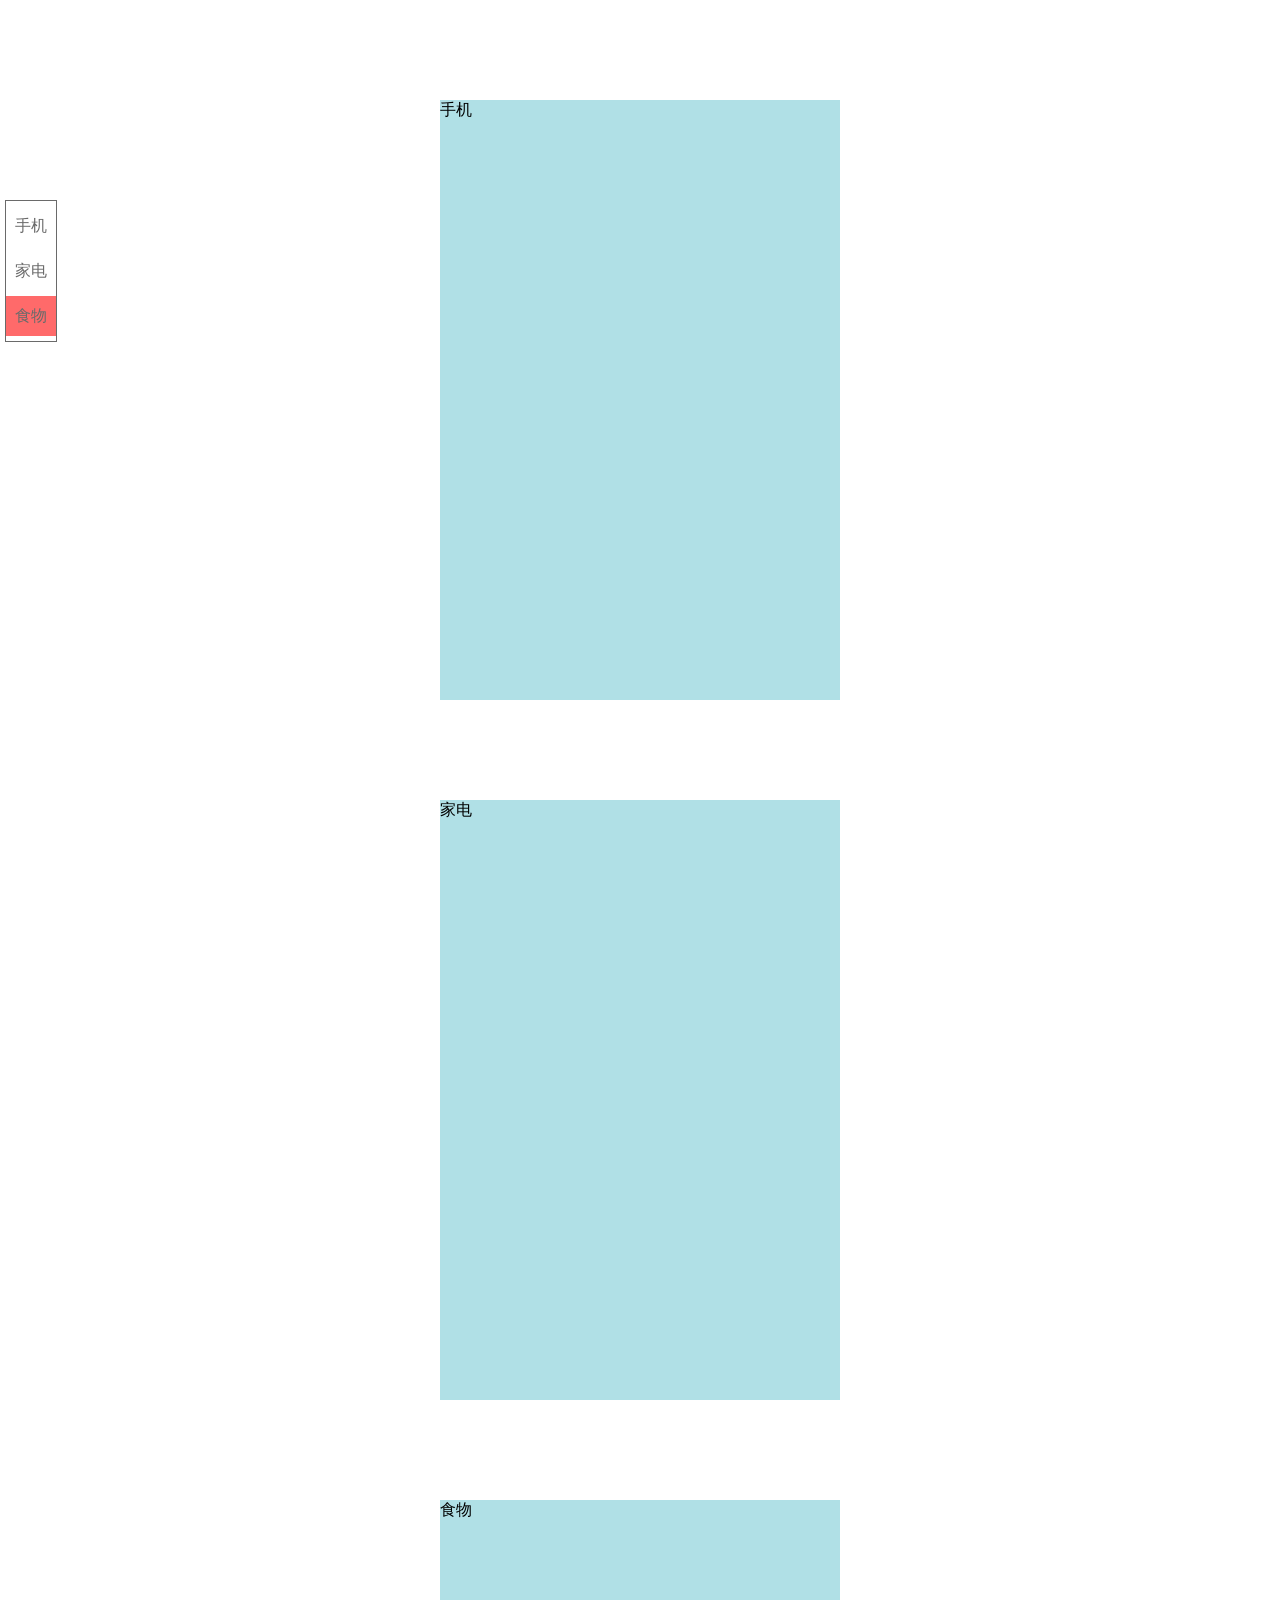
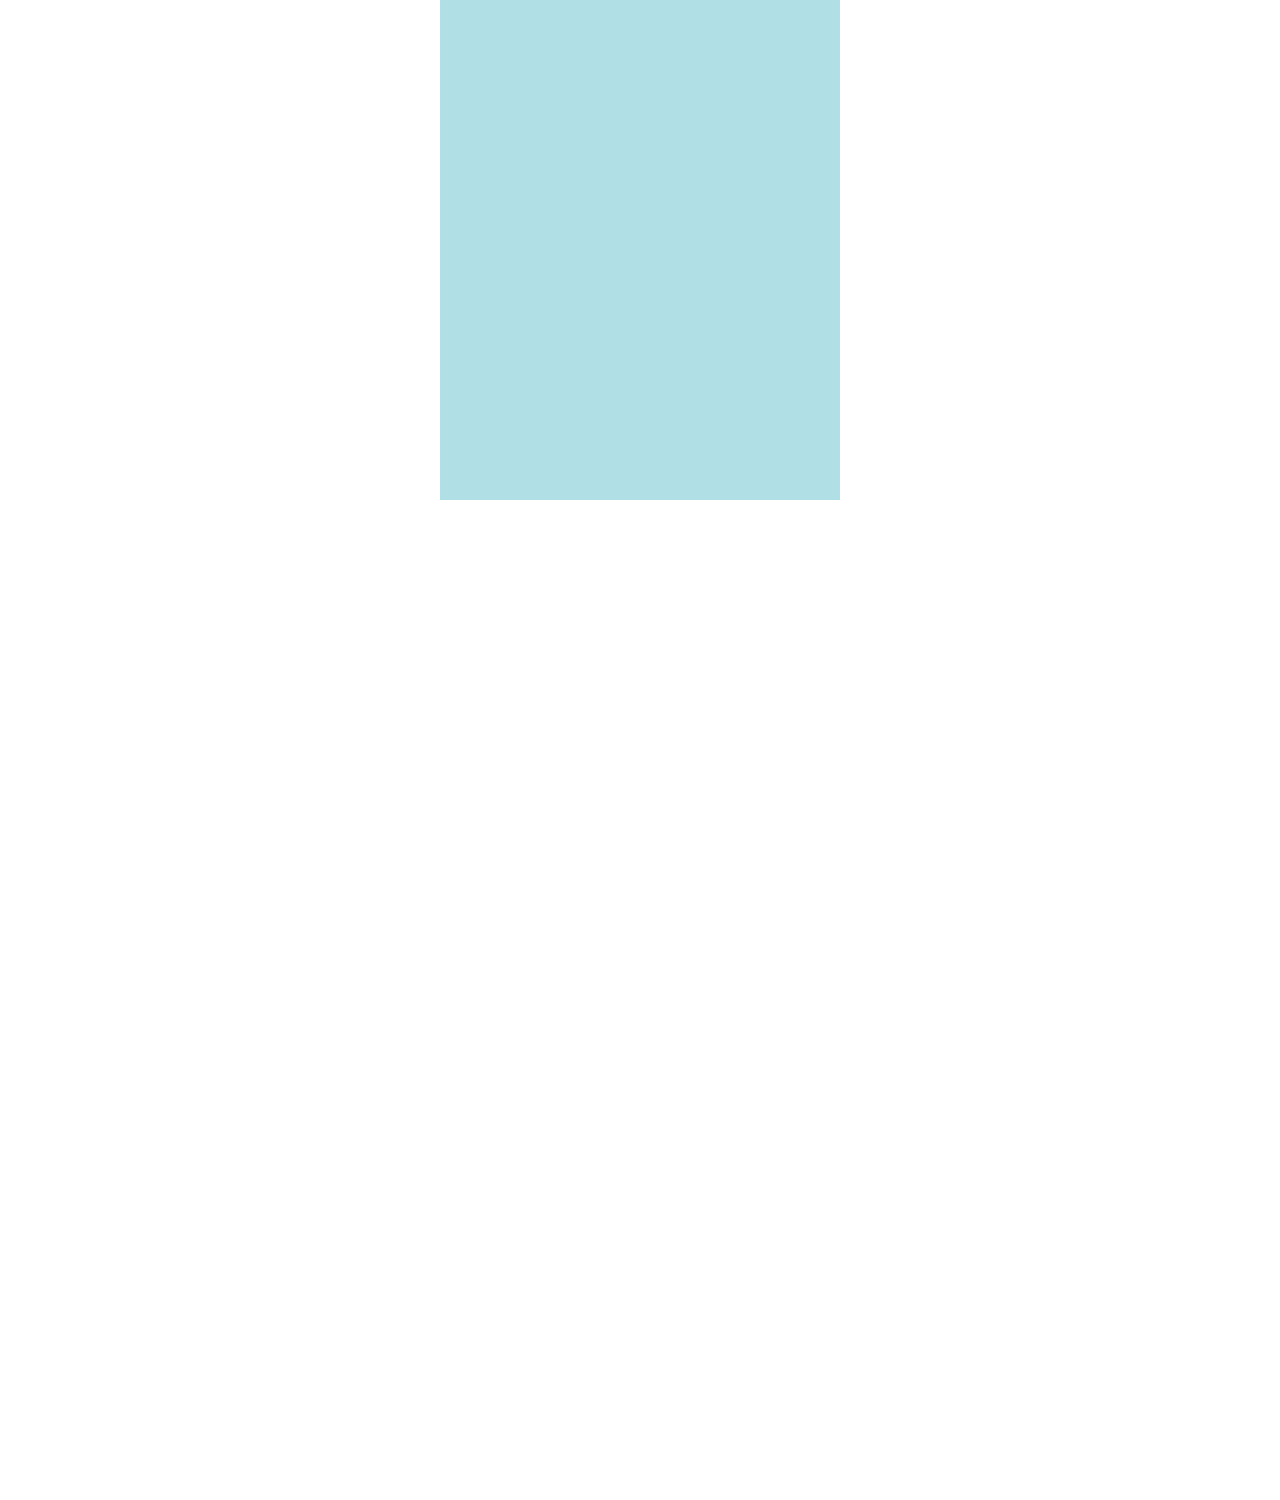
<file: jquery/nav/index.html>
﻿<!DOCTYPE html>
<html>
	<head>
		<meta http-equiv="Content-Type" content="text/html; charset=ANSI"> 
		<title></title>
		
		<link rel="stylesheet" type="text/css" href="style.css">
		<script src="https://libs.baidu.com/jquery/2.0.0/jquery.js"></script>
		<script type="text/javascript" src="main.js"></script>
		<script type="text/javascript" src="../jquery-3.5.1.js"></script>
	</head>
	<body style="height:3000px">




<script src="https://libs.baidu.com/jquery/2.0.0/jquery.js"></script>

<ul class="fixedTool" >
    <li class="current" >手机</li>
    <li>家电</li>
    <li>食物</li>
</ul>

<div class="souji w ">手机</div>
<div class="souji w">家电</div>
<div class="souji w">食物</div>






	</body>
</html>
</file>
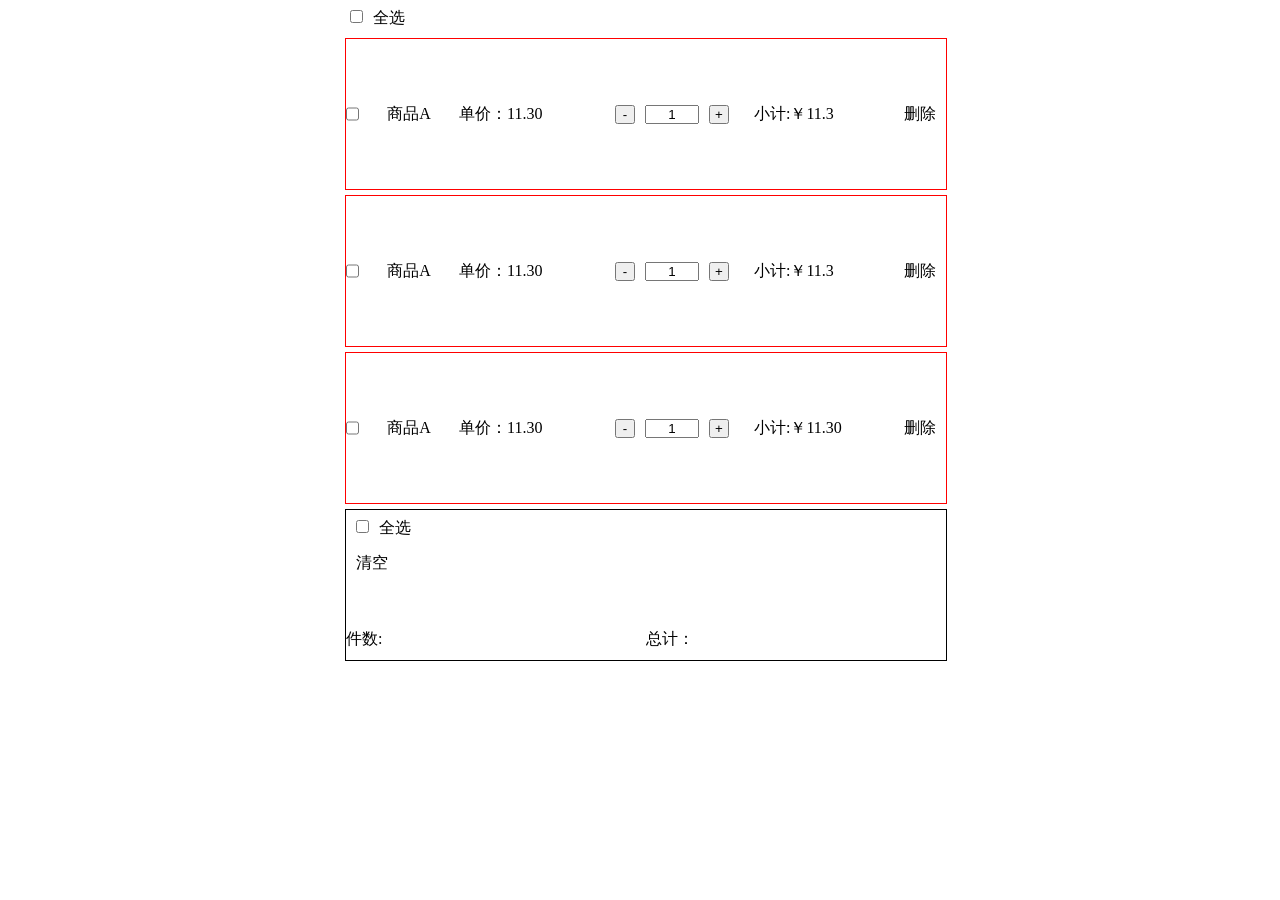
<file: jquery/shopCart/index.html>
﻿<!DOCTYPE html>
<html>
	<head>
		
		<title></title>
<meta http-equiv="Content-Type" content="text/html; charset=utf-8" />
		<link rel="stylesheet" type="text/css" href="style.css">
		<script type="text/javascript" src="main.js"></script>
		<script type="text/javascript" src="../jquery-3.5.1.js"></script>
		<script src="https://libs.baidu.com/jquery/2.0.0/jquery.js"></script>
	</head>
	<body>




<div id="div1">

<div id="shop">

    <ul>
         <input type="checkbox" class="checkA"  style="margin:10px"/>全选<br/>
        <li>
            <input type="checkbox" class="checkS fl" />
            <div class="fl commodity"> 商品A </div>
            <p class = "fl price"> 单价：11.30 </p>
            <input type = "button" value =" - " class="recrease" />
            <input type = "text" value ="1" class="amount" />
            <input type = "button" value =" + " class="increase"" />
            <a class="del fr">删除</a>
            <p class = "fr subtotal" >小计:￥11.3</p>  
        </li>
       
        <li>
            <input type="checkbox" class="checkS fl" />
            <div class="fl commodity"> 商品A </div>
            <p class = "fl price"> 单价：11.30 </p>
            <input type = "button" value =" - " class="recrease" />
            <input type = "text" value ="1" class="amount" />
            <input type = "button" value =" + " class="increase"" />
            <a class="del fr">删除</a>
            <p class = "fr subtotal" >小计:￥11.3</p>    
        </li>
       
       <li>
            <input type="checkbox" class="checkS fl" />
            <div class="fl commodity"> 商品A </div>
            <p class = "fl price"> 单价：11.30 </p>
            <input type = "button" value =" - " class="recrease" />
            <input type = "text" value ="1" class="amount" />
            <input type = "button" value =" + " class="increase"" />
            <a class="del fr">删除</a>
            <p class = "fr subtotal" >小计:￥11.30</p>           
        </li>

        <div class="divBt">
            <input type="checkbox" class="checkA"  style="margin:10px"/>全选<br/>
            <a class="clearA fl" >清空</a>
            <a class="moneyA">总计：</a>
            <p class="countA">件数:</p>
        </div>

    </ul>

    

</div>











	</body>
</html>
</file>
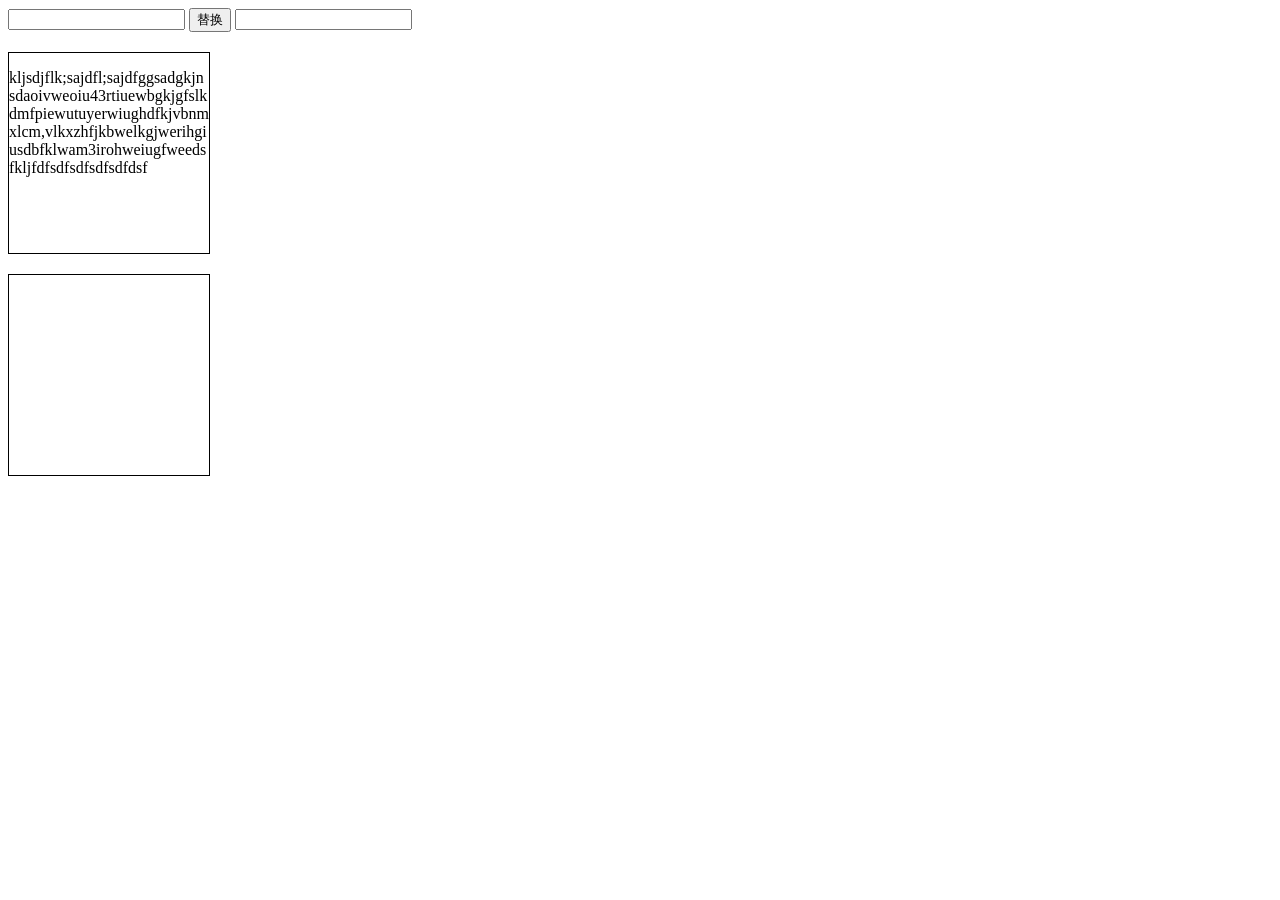
<file: js/contentFind/index.html>
﻿<!DOCTYPE html>
<html>
	<head>
		<meta charset="utf-8">
		<title></title>
		<link rel="stylesheet" type="text/css" href="style.css">
		<script type="text/javascript" src="main.js"></script>

	</head>
	<body>

<input type='text' />
<input type='button' value='替换' />
<input type='text' />

<div id='div1'>
  <p id='p1'> kljsdjflk;sajdfl;sajdfggsadgkjnsdaoivweoiu43rtiuewbgkjgfslkdmfpiewutuyerwiughdfkjvbnmxlcm,vlkxzhfjkbwelkgjwerihgiusdbfklwam3irohweiugfweedsfkljfdfsdfsdfsdfsdfdsf
  </p>
</div>
<div id='div2'></div>


	</body>
</html>
</file>
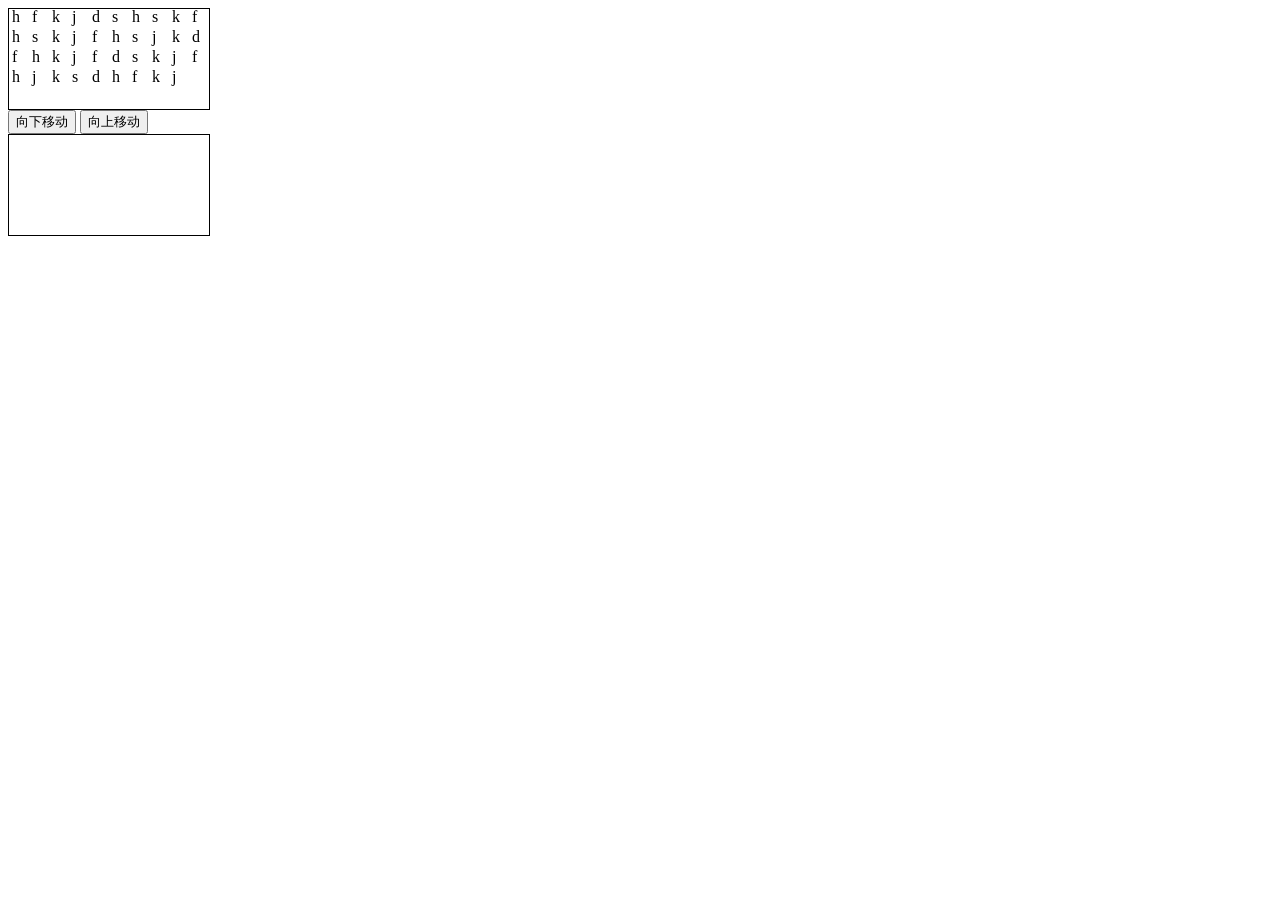
<file: js/contentMove/index.html>
﻿<!DOCTYPE html>
<html>
	<head>
		<meta charset="utf-8">
		<title></title>
		<link rel="stylesheet" type="text/css" href="style.css">
		<script type="text/javascript" src="main.js"></script>

	</head>
	<body>

<div id="box">
  		<div id="topdiv"></div>
  		<input type="button" value="向下移动"/>
  		<input type="button" value="向上移动"/>
  		<div id="bottomdiv"></div>
</div>

	</body>
</html>
</file>
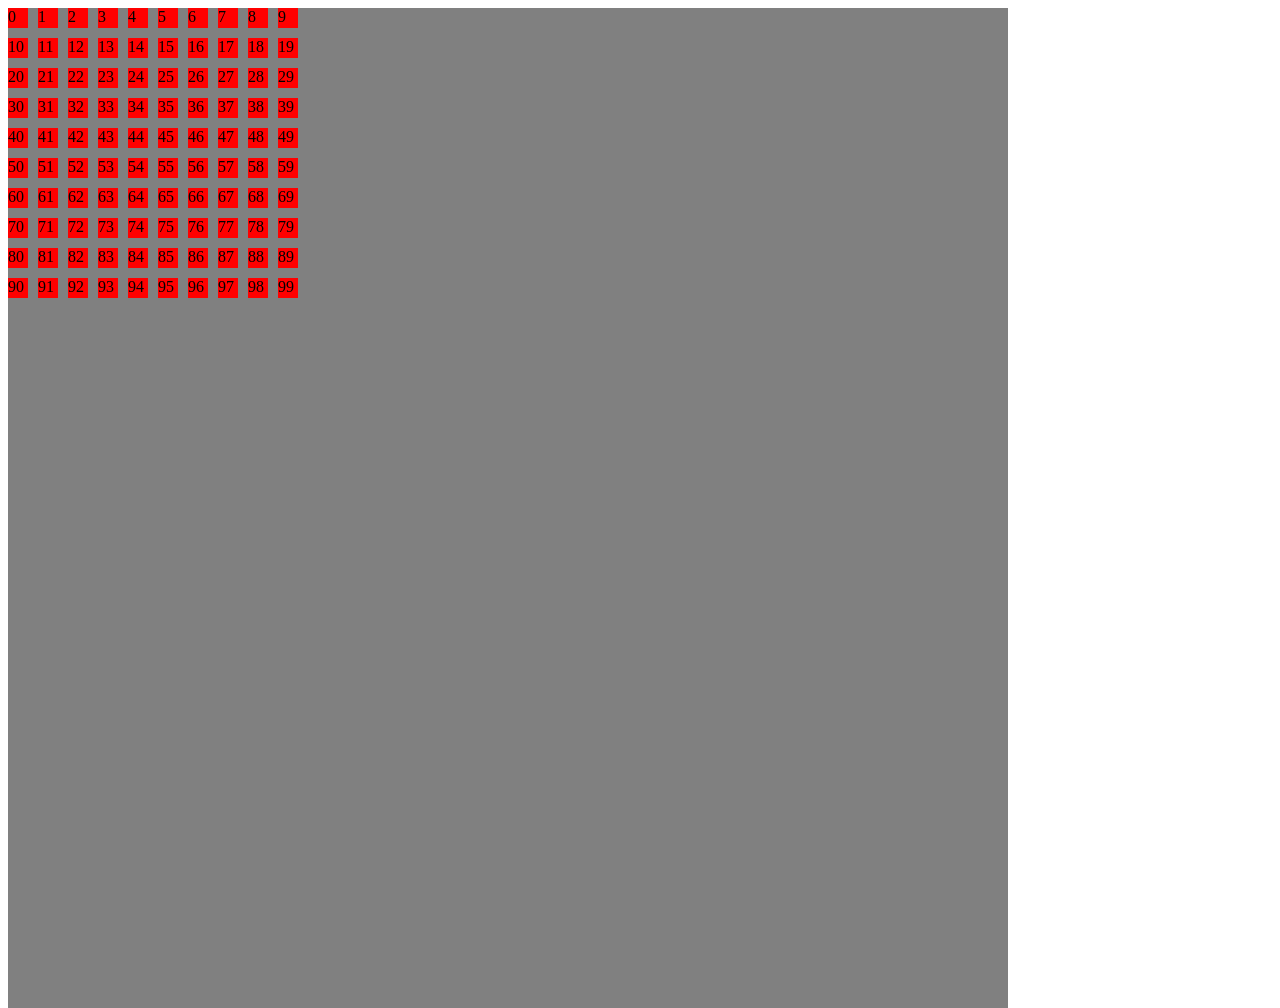
<file: js/createDiv/index.html>
﻿<!DOCTYPE html>
<html>
	<head>
		<meta charset="utf-8">
		<title></title>
		<link rel="stylesheet" type="text/css" href="style.css">
		<script type="text/javascript" src="main.js"></script>

	</head>
	<body>

<div id="box"></div>

	</body>
</html>
</file>
<file: style.css>
* {
	margin: 0px;
	padding: 0px;
	box-sizing: border-box;
}

.clearfix::after,
.clearfix::before {
	content: "";
	display: block;
	clear: both;
}

body {
	min-width: 23.4375rem;
	max-width: 75rem;
	margin: 0 auto;
	background-color: #f2f4f7;
}


@media screen and (min-width:24.375rem) {
	.top {
		height:50px;
	}
	.top span {
		
	}
	dl dd {
		text-indent: 1em !important;
	}
	li{
		text-indent: 0.5em !important;
	}
}

#app {
	position: relative;
	width: 100%;
	margin: 0 auto;

}

.top {
	width: 100%;
	height: 6.25rem;
	background: #00a4bf;
}

.top span {
	display: block;
	padding: 3.125rem 5rem;
}


.left {
	position: relative;
	width: 20%;
	height: 100%;
	background: #eeeeee;
}

.main {
	width: 80%;
	height: 100%;
}

.main iframe {
	width: 100%;
	height: 100%;

}

.fl {
	float: left;
}

.fr {
	float: right;
}

.brief {
	position: absolute;
	top: 26.875rem;
	height: 6.25rem
}

.brief a {
	display: block;
	width: 100%;
	text-indent: 1em;
	word-wrap: break-word;
	word-break: normal;
}


#div1 {
	width: 100%;
	margin: 0.9375rem auto;
	line-height: 1.5625rem;
}

ul {
	list-style: none;
}

li {
	background: #ccc;
	margin-bottom: 0.1875rem;
	text-indent: 0.2em;
}

dl {
	text-indent: 0.1em;

	background: #eee;
	display: none;

	transform-origin: 50% 0;

	-webkit-animation: gary .5s ease-in;

	transition: all .3s infinite;

}

dl dd {
	overflow: hidden;
	white-space: nowrap;
	text-overflow: ellipsis;
}

dl dd:hover {
	background-color: #dedede;
	color: red;
	cursor: default;


}

.active {
	background: #F90;
}

@-webkit-keyframes gary {

	0% {
		transform: scale(1, 0);
	}

	25% {
		transform: scale(1, 1.2);
	}

	50% {
		transform: scale(1, 0.85);
	}

	75% {
		transform: scale(1, 1.05);
	}

	100% {
		transform: scale(1, 1);
	}

}
</file>
<file: html/alshow/css/index.css>
@media screen and (min-width:1280px){
	.container{
		width:1280px;
		
	}
}


ul{
	list-style: none;
	margin:0;
	padding:0;
}
a{
	color:#666;
	text-decoration: none;
}
.body{

}
.container{

}

.logo{

}
.logo img{
	display: block;
	max-width:100%;	
	margin:0 auto;
}
.logo span{
	display:block;
	height:50px;
	line-height:50px;
	color:#fff;
	font-size: 18px;
	text-align: center;
}
header{
	padding-left:0!important;
}

.nav{
	background-color: #eee;
	border-bottom: 1px solid #ccc;
}

@media screen and (max-width:991px) {
	.nav li {
		float:left;
		width:20%;
	}
}
@media screen and (max-width:767px){
	.nav ul li a{
		font-size: 10px;
		padding-left:3px;
	}
	article{
		margin-top:10px;
	}
	.news ul li:nth-child(1){
		width:100%;
	}
	.news ul li{
		width:50%;
	}
	.publish h3{
		font-size: 14px;
	}
}
.nav a{
	display:block;
	height:50px;
	line-height: 50px;
	padding-left:30px;
	font-size: 16px;
}
.nav a:hover{
	background:white;
	color:#333;
}
.nav a::before{
	vertical-align: middle;
	padding-right:5px;
}

.news li{
	width:25%;
	height:113px;
	float: left;
	padding-right:10px;
	padding-bottom: 10px;
	
}
.news li:nth-child(1){
	width:50%;
	height:226px;
	
}

.news ul li:nth-child(1) p{
	
	font-size: 20px;
}

.news li a{
	position: relative;
	display: block;
	width:100%;
	height:100%;
	
}
.news li a img{
	width:100%;
	height:100%;
}
.news li a p{
	position: absolute;
	left:0;
	bottom:0;
	width:100%;
	padding-left: 10px;
	background:rgba(0,0,0,.5);
	color:#fff;
	margin-bottom: 0;
	font-size: 12px;
	
}
.publish{
	margin-top:10px;
	border-top:1px solid #ccc;
}
.publish .row{
	border-bottom:1px solid #ccc;
	padding-bottom: 10px;
}
.publish img{
	margin-top:10px;
}

.banner img{
	width:100%;
}
.hot{
	display:block;
	margin-top:20px;
	border:1px solid #ccc;
	padding:0 10px 10px 10px;
}
.hot span{
	border-radius: 0;
	margin-bottom:20px;
}
.hot p{
	font-size: 12px;
	word-wrap: break-word;
	word-break: break-all;
}
</file>
<file: html/hm/css/index.css>
* {
  margin: 0;
  padding: 0;
  box-sizing: border-box;
}
body {
  min-width: 8.533333rem;
  max-width: 20rem;
  margin: 0 auto;
  background-color: #f2f4f7;
}
a {
  text-decoration: none;
}
@media screen and (min-width: 750px) {
  html {
    font-size: 37.5px !important;
  }
}
/* header */
.wrap {
  background-color: #fff;
  padding-bottom: 1.066666rem;
  margin-bottom: 0.266666rem;
}
.header {
  height: 2.053333rem;
  line-height: 2.053333rem;
  text-align: center;
  border-bottom: 0.026666rem solid #fafafa;
  font-size: 0.96rem;
  color: #1C1C1C;
}
.nav {
  display: flex;
  flex-wrap: wrap;
  margin: 1.386666rem 0.666666rem;
}
.nav a {
  display: flex;
  width: 33.33%;
  flex-direction: column;
  align-items: center;
}
.nav img {
  width: 2.933333rem;
  height: 2.933333rem;
}
.nav span {
  font-size: 0.666666rem;
  color: #707070;
}
.nav span:nth-child(-n+3) {
  margin-bottom: 1.653333rem;
}
.go img {
  width: 100%;
}
/* content */
.content {
  background-color: #fff;
  padding: 1.013333rem 0.666666rem;
}
.content .con-hd {
  display: flex;
  justify-content: space-between;
}
.content .con-hd h4 {
  flex: 1;
  font-size: 0.746666rem;
}
.content .con-hd::before {
  display: inline-block;
  content: "";
  width: 1.013333rem;
  height: 1.013333rem;
  vertical-align: center;
  background: url(../icons/i2.png) no-repeat;
  margin-right: 10px;
}
.content .con-hd a {
  font-size: 0.586666rem;
  color: #999;
}
.content .con-bd {
  margin: 0.266666rem;
}
.content .con-bd .focus1 {
  width: 100%;
  position: relative;
}
.content .con-bd .focus1 .swiper-container {
  width: 14.4rem;
  height: 100%;
}
.content .con-bd .focus1 .swiper-slide {
  text-align: center;
  font-size: 0.48rem;
  background: #fff;
  display: flex;
  flex-direction: column;
  justify-content: center;
  align-items: center;
  transition: 300ms;
  transform: scale(0.8);
  opacity: 0.4;
}
.content .con-bd .focus1 .swiper-slide a {
  width: 9.013333rem;
  height: 10.026666rem;
}
.content .con-bd .focus1 .swiper-slide a img {
  width: 100%;
  height: 100%;
}
.content .con-bd .focus1 .swiper-slide p {
  width: 9.013333rem;
  text-align: center;
  font-size: 0.666666rem;
  color: #333;
}
.content .con-bd .focus1 .swiper-slide-active,
.content .con-bd .focus1 .swiper-slide-duplicate-active {
  transform: scale(1);
  z-index: 999;
  opacity: 1;
}
.content2 {
  margin: 0.266666rem 0;
}
.content2 .focus2 {
  width: 100%;
  overflow: hidden;
}
.content2 .focus2 .swiper-container2 {
  width: 100%;
}
.content2 .focus2 .swiper-slide {
  width: 7.733333rem;
  height: 9.066666rem;
  background-color: #fff;
  text-align: center;
  font-size: 0.48rem;
  border-radius: 0.266666rem;
  box-shadow: 0 0rem 0.266666rem rgba(0, 0, 0, 0.1);
  display: flex;
  flex-direction: column;
  justify-content: center;
  align-items: center;
}
.content2 .focus2 .swiper-slide h5 {
  font-size: 0.746666rem;
  font-weight: 400;
  margin: 0.533333rem 0;
  padding: 0 0.266666rem;
}
.content2 .focus2 .swiper-slide p {
  font-size: 0.693333rem;
  color: #ff4400;
}
/* --footer */
.footer {
  display: flex;
  position: fixed;
  left: 0;
  bottom: 0;
  height: 2.933333rem;
  width: 100%;
  z-index: 999;
  padding: 0.8rem;
  border: 0.026666rem solid #ccc;
  background-color: #fff;
  padding-bottom: 0.533333rem;
}
.footer a {
  flex: 1;
  display: flex;
  flex-direction: column;
  align-items: center;
}
.footer a img {
  width: 1.066666rem;
  height: 1.066666rem;
}
.footer a p {
  font-size: 0.426666rem;
  color: #666;
  margin-top: 0.266666rem;
  text-align: center;
}
</file>
<file: html/jd/css/base.css>
/* 把我们所有标签的内外边距清零 */
* {
    margin: 0;
    padding: 0
}
/* em 和 i 斜体的文字不倾斜 */
em,
i {
    font-style: normal
}
/* 去掉li 的小圆点 */
li {
    list-style: none
}

img {
    /* border 0 照顾低版本浏览器 如果 图片外面包含了链接会有边框的问题 */
    border: 0;
    /* 取消图片底侧有空白缝隙的问题 */
    vertical-align: middle
}

button {
    /* 当我们鼠标经过button 按钮的时候，鼠标变成小手 */
    cursor: pointer
}

a {
    color: #666;
    text-decoration: none
}
.color-red{
	color:#e1251b !important;
}
a:hover{
	color:#e1251b !important;
}

button,
input {
    /* "\5B8B\4F53" 就是宋体的意思 这样浏览器兼容性比较好 */
    font-family: Microsoft YaHei, Heiti SC, tahoma, arial, Hiragino Sans GB, "\5B8B\4F53", sans-serif
}

body {
    /* CSS3 抗锯齿形 让文字显示的更加清晰 */
    -webkit-font-smoothing: antialiased;
    font: 12px/1.5 Microsoft YaHei, Heiti SC, tahoma, arial, Hiragino Sans GB, "\5B8B\4F53", sans-serif;
    color: #666
}

.hide,
.none {
    display: none
}
/* 清除浮动 */
.clearfix:after {
    visibility: hidden;
    clear: both;
    display: block;
    content: ".";
    height: 0
}

.clearfix {
    *zoom: 1
}
</file>
<file: html/jd/css/index.css>
#shortcut{
	width: 100%;
	height:30px;
	background:#e3e4e5;
}
#shortcut .w{
		position: relative;
		height:30px;
		line-height: 30px;;
	}
#shortcut .icon-location::before{
	font-family: 'icomoon';
	content:'\e947';
	color:#e1251b;
}





#shortcut .shortcut_btn a{
	width:58px;
	height:30px;
	line-height: 30px;
	text-align:center;
	display: block;
	font-size: 14px;
	color: #999;
}
#shortcut .fr{
	margin-right:15px;
}
#shortcut li {
	margin-right:8px ;
	margin-left:8px;
	float: left;
}
#shortcut .fr li a{
	color: #999;
}
#shortcut .fr .spacer{
	overflow: hidden;
	width:1px;
	height:10px;
	background-color: #ccc;
	margin:10px 5px 0;
}
.icon-cheveron-down::before{
	font-family: 'icomoon';
	content:'\e91e';
}

/* header 区域 */
#header{
	
	border-bottom: 1px solid #ddd;
	
	background-color: #fff;
}
#header .w{
	position: relative;
	height:140px;
}

#header .logo_tit{
	font-size: 0;
}
#j_logo_extend img{
	width:190px;
	height:120px;
}
#header .logo_extend{
	position: absolute;
	display:block;
	width:190px;
	height:138px;
	line-height:138px;
}
#header .search{
	width:100%;
}
#header .search-m{
	height:60px;
	width:100%;
}
#header .search-m .form{
	position: absolute;
	width:546px;
	left:260px;
	top:25px;
	height:32px;
	border:2px solid #e2231a;
}
#header .search-m .search-tex{
	border:none;
	outline:none;
	height:100%;
	width:440px;
	padding:2px 10px ;
	box-sizing: border-box;
}
#header .search-m span{
	width:48px;
	height:32px;
	display: block;
	line-height: 32px;
	text-align: center;
}
#header .search-m button{
	border:none;
	width:58px;
	height:32px;
	background-color:#e2231a ;
}
#header .search-m button::before{
	font-family: 'icomoon';
	content:'\e986';
	font-size: 20px;
	color: #fff;
}
#header .search-m .cw-icon{
	position: absolute;
	top:26px;
	right:210px;
	width:130px;
	height:34px;
	line-height: 34px;
	text-align: center;
	border:1px solid #eee;
}
#header .search-m .cw-icon:hover{
	border-color:#e1251b;
}
#header .search-m .icon-camera::before{
	font-family: 'icomoon';
	content:'\e92b';
	font-size: 20px;
}

#header .shopCart-icon::before{
	font-family: 'icomoon';
	content:'\e93a';
	font-size: 20px;
	color: #e2231a;
}
#header .shopCart-icon::after{
	position: absolute;
	top:0;
	height:15px;
	line-height: 15px;
	font-family: 'icomoon';
	content:'2';
	border-radius: 10px;
	padding:0 5px;
	font-size: 10px;
	color: #fff;
	background-color: #e2231a;
}
#header .cw-icon a{
	display: inline-block;
	height: 34px;
	font-size: 12px;
	float: right;
	color: #e2231a;
	padding-right: 5px;
}
#header .mobile-static{
	top:35px;
	position: absolute;
	right:0;
	box-shadow: 0 2px 8px rgb(0 0 0 / 10%);
	width:76px;
	height:76px;
	line-height: 76px;
	text-align: center;
}
#header .mobile-static img{
	width:66px;
	height:66px;
	padding-bottom: 2px;
}

#header .search-m .hot-word{
	position: relative;
	top:66px;
	left:260px;
	width:550px;
	height:20px;
	line-height: 20px;
}
#header .search-m .hot-word a{
	margin-right:10px;
	color:#999;
}

#header .w .navitems{
	position: absolute;
	top:100px;
	hight:40px;
	line-height: 40px;
	left:200px;
	bottom:0;
}
#header .w .navitems ul{
	float:left;
}
#header .w .navitems li{
	float:left;
}

#header .navitems a{
	font-size: 15px;
	display:block;
	height:40px;
	line-height: 40px;
	margin:0 11px;
	color: #333;
	transition:color .2s ease;
}

#header .w .navitems .navitems-g1 a{
	font-weight:700;
	color:#e1251b;
}
#header .navitems .navitems-g1 a:hover{
	color: #990055!important;
}

/* fs部分 */
.fs{	
}
.fs .fs_inner{
	position: relative;
	width:1190px;
	height:470px;
	margin: 10px auto 30px;
}
.fs .col1{
	width:190px;
	height:470px;	
	margin-right: 10px;
	background-color: #fff;
}
.fs .col2{
	width: 790px;
	height:470px;
	margin-right: 10px;
}


.fs .col1 .cate_menu{
	
	margin-top:10px;
	padding:0 15px;
}
.fs .col1 .cate_menu_item{
	height:25px;
	line-height: 25px;
	
}
.fs .col1 .cate_menu_lk{
	line-height: 25px;
	font-size: 14px;
	color:#333;
	transition: color .2s ease;
}
.fs .col1 .cate_menu_line{
	font-size: 12px;
	linn-height:25px;
	padding:0 1px;
	color:#636363;
}

/* focus部分 */
.fs .col2 .focus_main{
	width:590px;
	height:470px;
	background-color: pink;
	margin-right:10px;
}
.fs .col2 .focus_right{
	position: relative;
	width:180px;
	height:470px;
	
}

.col2 .swiper-container {
	
	width:590px;
	height:470px;
	margin:0; !important;
	
}

.focus_right .swiper-container2{
	margin:0; !important;
	width:180px;
	
	height:470px;
	overflow: hidden;
}
.focus_right .swiper-container2 img{
	flex:1;
	width:180px;
	height:150px;
}
.focus_right .swiper-slide{
	display: flex;
	flex-direction: column;
	justify-content: space-between;
	
}


.fs .col3{
	
	
	width:190px;
	height:470px;
	box-sizing: border-box;
	padding:0 15px;
	background-color: #fff;
}
.j_user{
		position: relative;
		height: 101px;
		border-bottom:1px solid #EEEEEE ;
	}
..u_avatar{
	background-color: aqua;
	
}
.u_avatar a{
	position: absolute;
	left: 10px;
	top:11px;
	display: block;
	
	height:40px;
	color:#666;
	
	
}
.u_avatar img{
	width:44px;
	height:44px;
	border-radius: 50%;
}
.u_show{
	position: absolute;
	top:15px;
	right:0;
	
}
.u_show a{
	font-size: 12px;
	line-height: 1.5;
}
	
	
.j_profit{
	position: absolute;
	width: 100%;
	bottom: 5px;
	
	line-height: 25px;
	height:25px ;
	text-align: center;
}
	
 .fuli, .plus {
	display: :inline-block;
	margin:0 5px;
	height:25px;
	line-height: 25px;
	font-size: 12px;
	text-align:center;
	color:#fff;
	background-color: #e1251b;
	border-radius: 13px;
	padding:5px;
	transition: background .5s ease,color .5s ease;
}	
.plus{
	background-color: #363634;
	color: goldenrod;
}
 .plus:hover{
	background-color: brown;
	color:#fff !important;
}
.fuli:hover{
	background-color: brown;
	color:#fff !important;
}
	
	
.j_new{	
	height:129px;
	border-bottom:1px solid #EEEEEE ;
}
.j_new .new_hd{
	position: relative;
	height:20px;
	line-height: 20px;
	padding:10px 0;
}
.j_new .new_tit{
	font-size:14px;
	margin-left:15px ;
	color: #333;
}
.j_new .new_more{
	font-size: 12px;
	margin-right:15px;
	
	color: #999;
}
.j_new .new_more::after{
	font-family: 'icomoon';
	content:'\e920';
	margin-left:5px;
}

.j_new .new_list{
	
	height:88px;
}
.j_new .new_list li{
	max-width:160px;
	height:16px;
	line-height: 16px;
	text-overflow: ellipsis;
	overflow: hidden;
	color:#999;
	margin-bottom: 5px;
}
.j_new .new_list li a{
	color:#666;
	white-space:nowrap;
}
.j_new .new_list li span{
	font-size: 12px;
	display:inline-block;
	height:16px;
	width:35px;
	text-align: center;
	color: #e1251b;
	background-color: rgba(225,37,27,.08);
	margin-right:6px;
}


.j_sevice{
	position: relative;
	height:238px;
}
.j_sevice ul{
	
	display:flex;
	flex-wrap: wrap;
	align-items: center;
	justify-content: space-between;
	width:100%;
	height:238px;
	
	
}
.j_sevice li{
	
	
	float: left;
	
}
.j_sevice a{
	display: block;
	display: flex;
	flex-direction: column;
	justify-content: center;
	align-items: center;
	width:50px;
	height:55px;
	
}
.j_sevice a img{
	width:28px;
	height:28px;
}
.j_sevice a span{
	display:block;
	with:25px;
	height:25px;
	line-height: 25px;;
	
}

.seckill{
	background-color: papayawhip;
	height:260px;	
}

.seckill .sk_inner{
	background-color: #00B1E7;
	height:260px;
}

.sk_inner .sk_countdown{
	background-color: #e83632;
	width:190px;
	height:100%;
}
.sk_inner .sk_list{
	background-color: #0077AA;
	width:800px;
	height:100%;
}
.sk_inner .sk_brand{
	background-color: #007AFF;
	width:200px;
	height:100%;
	padding:10px;
	box-sizing: border-box;
}
</file>
<file: html/jd/css/common.css>
.w{
	width:1190px;
	margin:0 auto;
}
.fl{
	float:left;
}
.fr{
	float:right;
}
.style_red{
	color:#c81623;
}
body{
	background-color: #f4f4f4;
}
@font-face {
  font-family: 'icomoon';
  src:  url('../fonts/icomoon.eot?tomleg');
  src:  url('../fonts/icomoon.eot?tomleg#iefix') format('embedded-opentype'),
    url('../fonts/icomoon.ttf?tomleg') format('truetype'),
    url('../fonts/icomoon.woff?tomleg') format('woff'),
    url('../fonts/icomoon.svg?tomleg#icomoon') format('svg');
  font-weight: normal;
  font-style: normal;
  font-display: block;
}

@font-face {
  font-family: 'iconfont';
  src: url('iconfont.ttf?t=1624782623838') format('truetype');
}
.iconfont {
  font-family: "iconfont" !important;
  font-size: 16px;
  font-style: normal;
  -webkit-font-smoothing: antialiased;
  -moz-osx-font-smoothing: grayscale;
}
</file>
<file: html/studyhtml/style.css>
﻿

	*{
		padding: 0;
		margin:0;
	}
	li{
		list-style:none;
	}
	a{
		text-decoration: none;
	}
	.clearfix::after {
	  content: "";
	  clear: both;
	  display: table;
	}
	body{
		background-color:#f3f5f7;
	}
	.w{
		width:1200px;
		margin: 0 auto;
	}
	.fl{
		float:left;
	}
	.fr{
		float:right;
	}
	.clearfix:before,.clearfix:after{
		content:"";
		display:table;
	}
	.clearfix:after{
		clear:both;
	}
	.clearfix{
		*zoom:1
	}
	
	.header{
		height:42px;
		margin:30px auto;
	}
	.logo{
		height:42px;
		width:194px;
		
	}
	.nav{
		margin-left:60px;
		line-height:42px;
		
	}
	.nav li{
		float:left;
		list-style:none;
		padding:0 27px;	
	}
	.nav a{
		display:block;
		height:40px;
		
		text-decoration:none;
	}
	.nav a:hover{
		border-bottom: 2px solid aqua;
		
	}
	.seach{
		
		height:42px;
		width:411px;
		margin-left:70px;
	}
	.seach input{
		width:360px;
		height:40px;
		border:1px solid #00a4ff;
		border-right:0;
		color:#cdcdbf;
		float:left;
	}
	.seach button{
		width:50px;
		height:42px;
		border:0;
		
		float:left;
		background-image: url(images/btn.png);
	}
	.user{
		
		height:42px;
		line-height:42px;
		margin-left: 56px;
	}
	.banner{
		height:420px;
		background-color: #1c036c;
	}
	.banner .w {
		height:420px;
		
		background: url(images/banner_03.png) no-repeat top center;
	}
	.subnav{
		width:190px;
		height:420px;
		background:rgb(0,0,0,0.3);
	}
	.subnav li{
		height:44px;
		line-height:44px;
		padding:0 20px;
		list-style:none;
	}
	.subnav li a{
		font:14px 'Microsoft yahei';
		color:#fff;
		text-decoration:0;
		height:44px;
		line-height:44px;
		display:block;
	}
	.subnav li a span{		
		float:right;
	}
	.subnav li a:hover{
		color:#00a4ff;
	}
	.course{
		width:228px;
		height:300px;
		background:#fff;
		margin-top:40px;
	}
	.course h1{
		height:50px;
		line-height:50px;
		font-size:18px;
		color: #fff;
		text-align:center;
		background-color:#9bceea;
	}
	.course .bd li{
		list-style:none;
		margin: 0 20px;
		padding: 15px 0;
		border-bottom: 1px solid #bfbfbf;
	}
	.course .bd li h3{
		font-size:14px;
	}
	.course .bd li p{
		font-size:12px;
		color: #bfbfbf;
	}
	.course .bd a{
		height:38px;
		line-height:38px;
		text-align: center;
		border:1px solid #00A4FF;
		text-decoration: 0;
		display:block;
		margin:5px 20px;
		font-size: 16px;
		color:#00a4ff;
		font-weight: 600;
	}

/* ---精品模块部分 */
.goods{
	height:60px;
	line-height:60px;
	background-color:#fff;
	margin-top:10px;
	box-shadow: 0 2px 3px 3px rgba(0,0,0,0.3);
}

.goods h3{
	font-size:16px;
	font-weight: 700;
	color:#00a4ff;
	margin-left:25px;
}
.goods ul{
	margin-left:30px;
}
.goods li{
	
	list-style:none;
	float:left;
	
}
.goods li a{
	padding:0 30px;
	border-left:1px solid #ccc;
	text-decoration: none;
	
	
}
.goods .mod{
	font-size:14px;
	color:#00a4ff;
	margin-right:30px;
}

/* --box部分 */
.box{
	margin-top:30px;
	
}
.box .hd{
	height:40px;
}
.box .hd h1{
	font-size:20px;
}
.box .hd a{
	font-size:14px;
	color:#a5a5a5;
	margin-top:10px;
	margin-right:30px
	
}
.box .bd{
	width:1215px;
	
}

.box .bd li{
	float:left;
	width:228px;
	height:270px;
	margin-right:15px;
	margin-bottom:15px;
	background-color:#fff;
}

.box .bd ul{
	
}
.box .bd li h4{
	padding:20px;
	font-size:14px;
}
.box .bd li .info{
	padding:0 20px 25px 20px;
	font-size:14px;
	color:#ccc;
	font-size:12px;
}
.box .bd li .info span{
	color:#ff7c2d;
	font-size:12px;
}
/* --footer部分 */
.footer{
	width:100%;
	height:500px;
	background:#fff;
}

.footer .f-bd{
	height:500px;
}
.footer .f-bd-l{
	margin-left:25px;
}
.footer .f-bd-l img{
	margin:30px 0 25px 0;
}
.footer .f-bd-l p{
	width:436px;
	height:30px;
	font:12px '宋体';
}
.footer .f-bd-l a{
	display: block;
	width:118px;
	height:38px;
	line-height: 38px;
	text-align: center;
	border:1px solid #00a4ff;
	margin-top:15px;
	font-size:16px;
	color: #00a4ff;
}

.footer .f-bd-r{
	width:510px;
	margin:30px;
}
.footer .f-bd-r li span{
	height:20px;
	line-height:20px;
	font-size:12px
}
.footer .f-bd-r li h4{
	font-size:16px;
	height:25px;
}

.footer .f-bd-r .u2{
	margin-left:146px;
}
</file>
<file: jquery/animation/style.css>
﻿

*{
    margin:0;padding:0;
}
.div1 #d1{
    width:100px;
    height:100px;
    border:1px solid;
    margin:10px;
    background:pink;
}


.div1 p{
    width:100px;
    height:100px;
    border:1px solid;
    margin:10px;
    background:pink;
}

.current{
    background:red;

}

#div2{
    width:360px;
    height:240px;
    border:1px solid;
    margin:0 auto;
}

#div2 li{
    list-style:none;
    width:100px;
    height:100px;
    background:gray;
    float:left;
    margin:10px;
    opacity:0.5;
}


#div3{
    width:450px;
    height:50px;
    background:azure;
    margin:30px auto;
    border:1px solid;
}

#div3{
    list-style:none;
}

#div3 li{
    width:60px;
    height:50px;
    background:cadetblue;
    float:left;
    margin-right:5px;
}
</file>
<file: jquery/event/style.css>
﻿
*{margin:0;padding:0;}
li {list-style:none}
#div1{
    width:402px;
    margin:0 auto;
    border:1px solid brown;
}
.content{
    width:400px;
    height:300px;
    border:1px solid ;
}

.buttom{
    width:400px;
    height:150px;
   
}

.buttom p{
   
    height:30px;
}

.buttom p input{
   
    height:30px;
    width:60px;
}

.sendbar{
   
    
}
</file>
<file: jquery/nav/style.css>
﻿
*{
    margin:0;padding:0;
}

.w{
    width:400px;
    height:600px;
    background:powderblue;
    margin:0 auto;
    margin-top:100px; 
}

.fixedTool{
    
    width:50px;
    border:1px solid;
    position: fixed;
    left:5px;
    top:200px;
    
    
}

.fixedTool{
    display:none;
}


.fixedTool li{
    width:50px;
    height:40px;
    list-style:none;
    
    margin:5px 0px;
    text-align:center;
    line-height:40px;
}


.current{
    background-color:red;
}
</file>
<file: jquery/shopCart/style.css>
﻿*{margin:0;padding:0;}

#shop .checkS{
 
    height:150px;
    

}

.fl{
    float:left;
}
.fr{
    float:right;
}

#shop{
    width:600px;
    
   
    margin:0 auto;
}

#shop li{
    width:600px;
    height:150px;
    border:1px solid red;
    list-style:none;
    line-height:150px;
    margin:5px;
}

#shop .commodity{
    display:inline-block;
    
    width:100px;
    text-align:center;
}

#shop p{
    width:150px;
    text-align:left;
}

#shop .amount{
    width:50px;
    text-align:center;
}

.increase,.recrease{
    width:20px;
    margin:6px;
}

.subtotal{
   
}

.del{
    margin-right:10px;

}

.divBt{
    width:600px;
    height:150px;
    border:1px solid;
    margin:5px;
    position:relative;
}

.clearA{
    width:50px;
    display:block;
    padding:10px;
}

.moneyA{
    position:absolute;
    width:250px;
    right:50px;
    bottom:10px;

}


.countA{
   position:absolute;
   bottom:10px;
}
</file>
<file: js/contentFind/style.css>
﻿
#div1{height:200px;width:200px;border:1px solid;margin-top:20px;overflow:hidden; word-wrap:break-word;}

#div2{height:200px;width:200px;border:1px solid;margin-top:20px;overflow:hidden; word-wrap:break-word;}

span{color:red}
</file>
<file: js/contentMove/style.css>
﻿#topdiv,#bottomdiv{width:200px;height:100px;
border:1px solid;word-break:break-all}
span{width:20px;height:20px;position:absolute;transition:all 2s;margin-left:4px;}
#box{position:relative}
</file>
<file: js/createDiv/style.css>
﻿div{width:20px;height:20px;background:red;position:absolute;}

#box{width:1000px;height:1000px;background:gray;}
</file>
